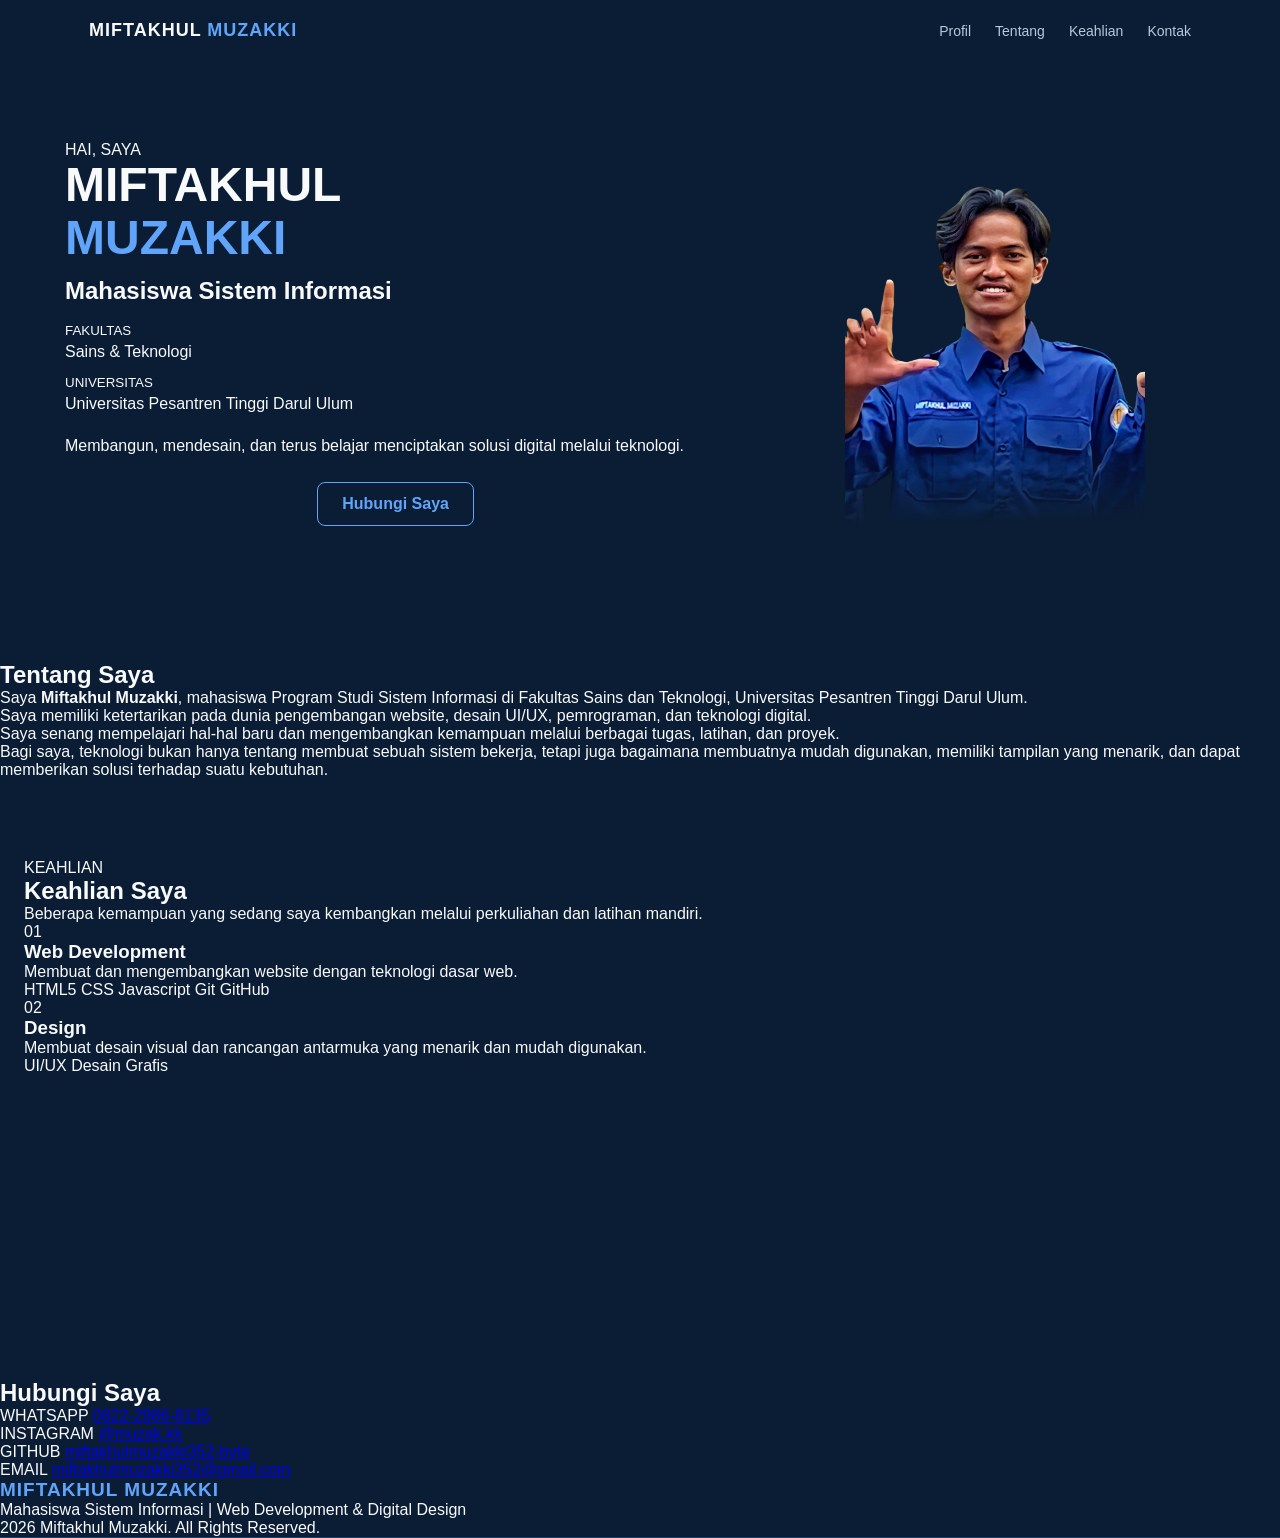
<file: index.html>
<!DOCTYPE html>
<html lang="id">

<head>
    <meta charset="UTF-8">
    <title>Miftakhul Muzakki</title>
    <link rel="stylesheet" href="style.css">
</head>

<body>

    <header class="header">
        <nav class="navbar">

            <a href="#Profil" class="logo">
                MIFTAKHUL <span>MUZAKKI</span>
            </a>
        
            <div class="nav-links">
                <a href="#profil">Profil</a>
                <a href="#tentang">Tentang</a>
                <a href="#keahlian">Keahlian</a>
                <a href="#kontak">Kontak</a>
            </div>
        </nav>

    <main>

        <section id="profil" class="profil section">

            <div class="profil-container">

                <div class="profil-content">

                    <p class="teks-pembuka">
                        HAI, SAYA
                    </p>

                    <h1>
                        MIFTAKHUL<br>
                        <span>MUZAKKI</span>
                    </h1>

                    <h2>
                        Mahasiswa Sistem Informasi
                    </h2>

                    <div class="info">

                        <div>
                            <small>FAKULTAS</small>
                            <p>Sains & Teknologi</p>
                        </div>

                        <div>
                            <small>UNIVERSITAS</small>
                            <p>Universitas Pesantren Tinggi Darul Ulum</p>
                        </div>

                    </div>

                    <p class="deskripsi-profil">
                        Membangun, mendesain, dan terus belajar
                        menciptakan solusi digital melalui teknologi.
                    </p>

                    <div class="profil-buttons">

                        <a href="#kontak" class="btn btn-outline">
                            Hubungi Saya
                        </a>

                    </div>

                </div>
    

<!-- FOTO -->
                <div class="profil-gambar">
                    <div class="gambar-frame">

                        <div class="gambar-placeholder">
                            <img src="zakki1.png" alt="Foto Miftakhul Muzakki">
                        </div>

                        <div class="frame-line"></div>

                    </div>

                </div>
            </div>

        </section>
  </main>
        <section id="tentang" class="tentang section">
            <aside>
                <h2>Tentang Saya</h2>

                <p class="teks-besar">
                    Saya 
                    <strong>Miftakhul Muzakki</strong>,
                    mahasiswa Program Studi Sistem Informasi di
                    Fakultas Sains dan Teknologi,
                    Universitas Pesantren Tinggi Darul Ulum.
                </p>

                <p>
                    Saya memiliki ketertarikan pada dunia
                    pengembangan website, desain UI/UX,
                    pemrograman, dan teknologi digital.
                </p>

                <p>
                    Saya senang mempelajari hal-hal baru dan
                    mengembangkan kemampuan melalui berbagai
                    tugas, latihan, dan proyek.
                </p>

                <p>
                    Bagi saya, teknologi bukan hanya tentang
                    membuat sebuah sistem bekerja, tetapi juga
                    bagaimana membuatnya mudah digunakan,
                    memiliki tampilan yang menarik, dan dapat
                    memberikan solusi terhadap suatu kebutuhan.
                </p>

            </aside>

        </section>

<!--keahlian-->

        <section id="keahlian" class="profil section">

            <div class="section-header">

                <div>
                    <p class="section-label">KEAHLIAN</p>
                    <h2>Keahlian Saya</h2>
                </div>

            </div>

            <p class="deskripsi-keahlian">
                Beberapa kemampuan yang sedang saya kembangkan
                melalui perkuliahan dan latihan mandiri.
            </p>

            <div class="keahlian-grid">

<!-- WEB DEVELOPMENT -->
                <article class="keahlian-card">

                    <span class="nomor">01</span>
                    <h3>Web Development</h3>

                    <p>
                        Membuat dan mengembangkan website
                        dengan teknologi dasar web.
                    </p>

                    <div class="list-keahlian">
                        <span>HTML5</span>
                        <span>CSS</span>
                        <span>Javascript</span>
                        <span>Git</span>
                        <span>GitHub</span>
                    </div>

                </article>


<!-- DESIGN -->
                <article class="keahlian-card">

                    <span class="nomor">02</span>
                    <h3>Design</h3>

                    <p>
                        Membuat desain visual dan rancangan
                        antarmuka yang menarik dan mudah digunakan.
                    </p>

                    <div class="list-keahlian">
                        <span>UI/UX</span>
                        <span>Desain Grafis</span>
                    </div>

                </article>
        </section>

<!-- KONTAK -->
            <section id="kontak" class="kontak section">
                <h2>Hubungi Saya</h2>
                
                <div class="contact-item">
                    <span>WHATSAPP</span>
                    <a href="https://wa.me/6282229868135" target="_blank">
                        0822-2986-8135
                    </a>
                </div>

                <div class="contact-item">
                    <span>INSTAGRAM</span>

                    <a href="https://www.instagram.com/muzak.kk" target="_blank">
                        @muzak.kk
                    </a>
                </div>
                
                <div class="contact-item">
                    <span>GITHUB</span>
                        <a href="https://github.com/miftakhulmuzakki352-byte/Tugas-T2-Halaman-Profil-Semantik">
                        miftakhulmuzakki352-byte
                        </a>
                </div>

                <div class="contact-item">
                    <span>EMAIL</span>
                        <a href="mailto:miftakhulmuzakki352@gmail.com">
                        miftakhulmuzakki352@gmail.com
                        </a>
                </div>

            </section>

    </main>





    <footer id="profil" class="footer">

        <div class="footer-logo">
            MIFTAKHUL <span>MUZAKKI</span>
        </div>

        <p>
            Mahasiswa Sistem Informasi | Web Development & Digital Design
        </p>

        <p class="copyright">
            2026 Miftakhul Muzakki. All Rights Reserved.
        </p>

    </footer>


</body>

</html>
</file>
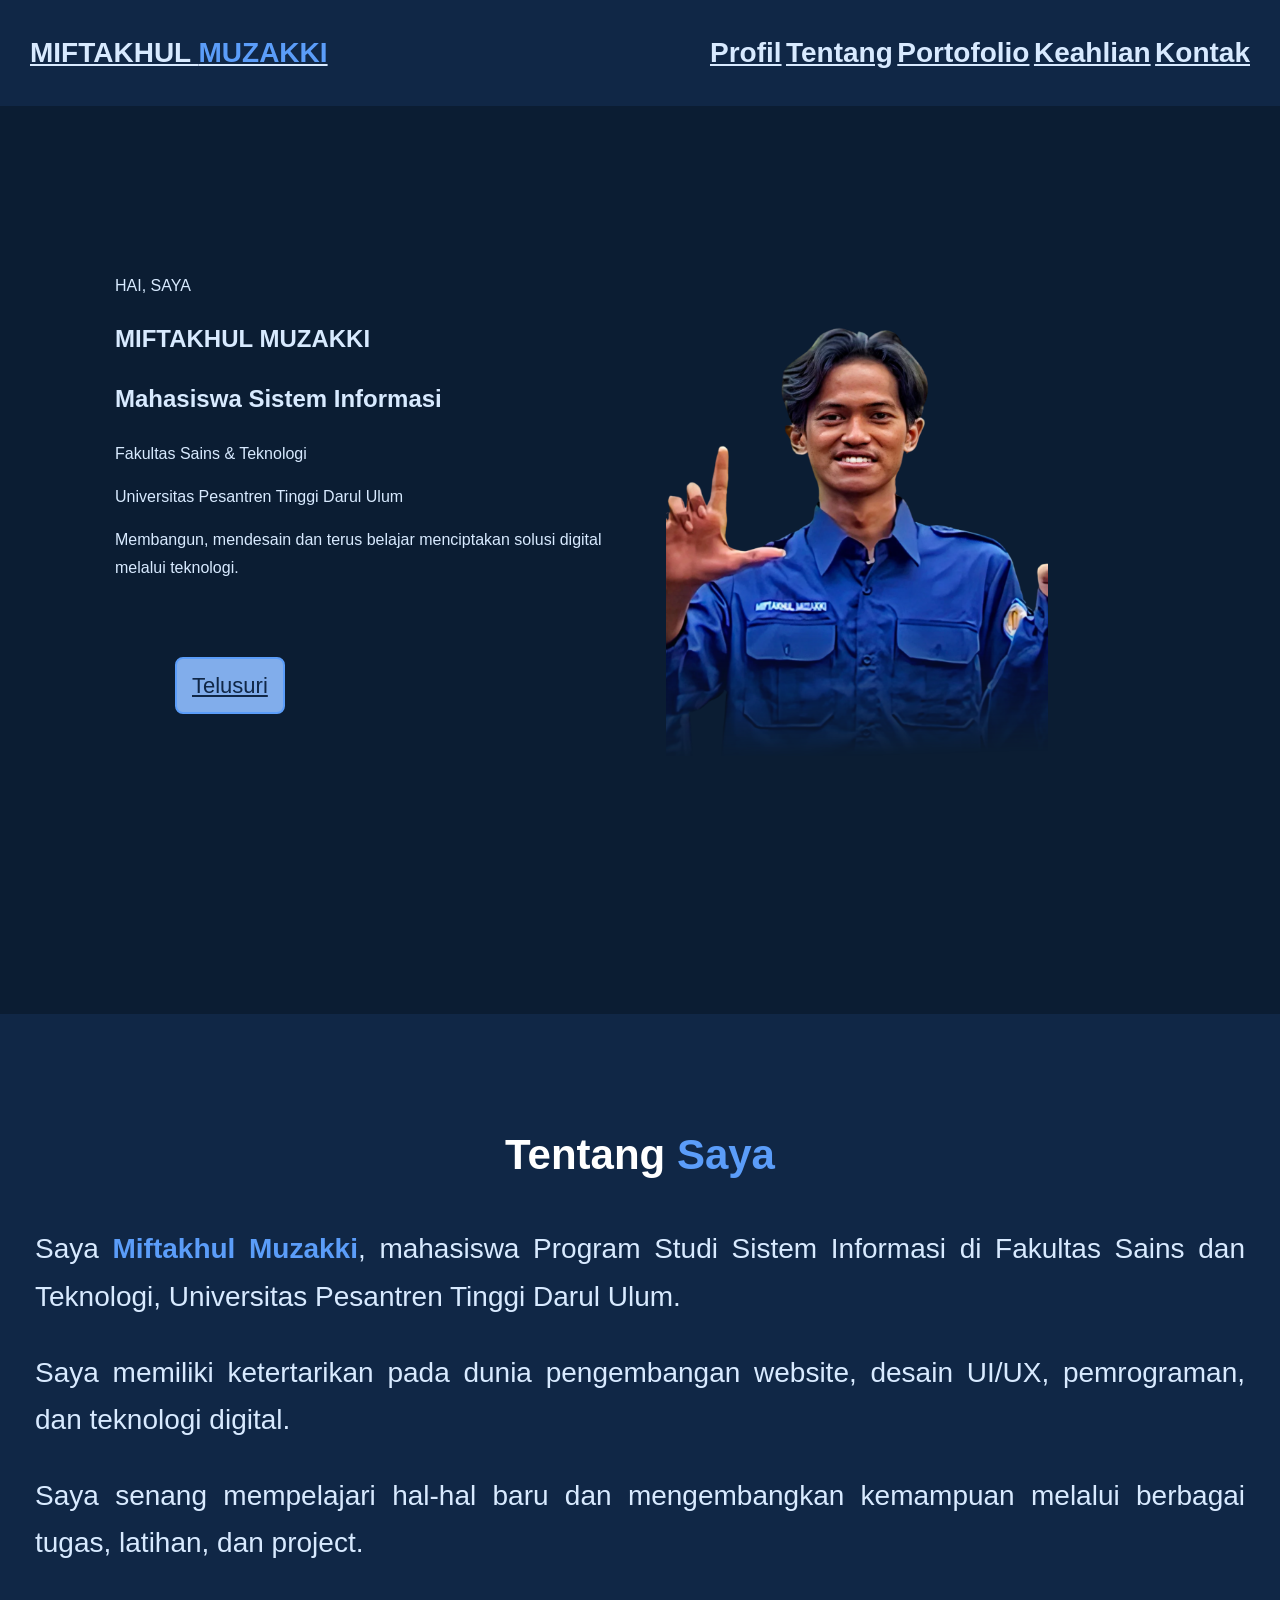
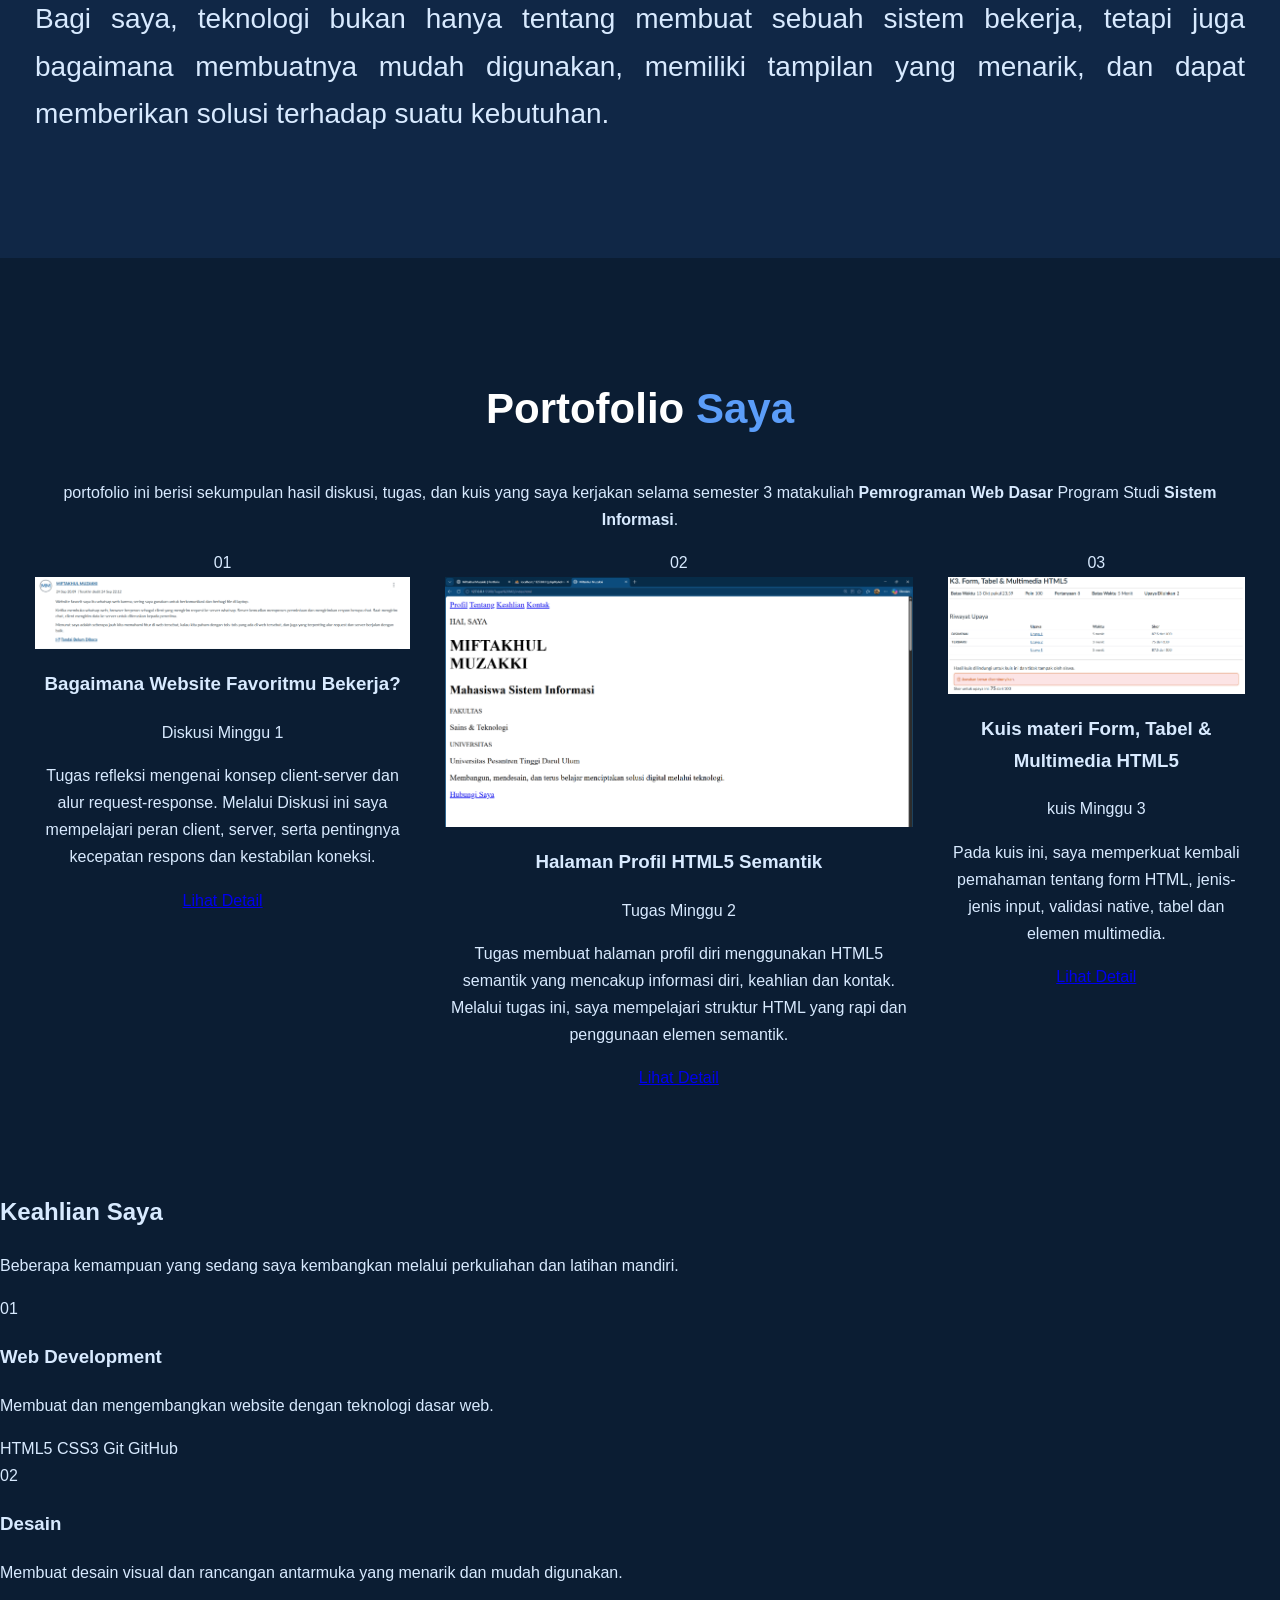
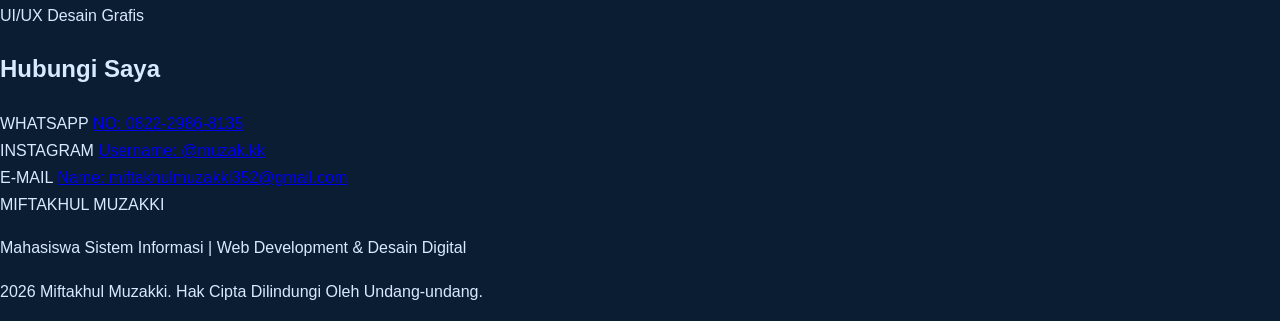
<file: Tugas/Tugas M4/index.html>
<!DOCTYPE html>
<html lang="id">

<head>
    <meta charset="UTF-8">
    <meta name="viewport" content="width=device-width, initial-scale=1.0">
    <title>Miftakhul/tgs.m4</title>
    <link rel="stylesheet" href="style.css">
</head>

<body>
     <!--headere navigasi-->
    <header class="header">
        <nav class="navbar">

            <a href="#profil" class="logo">
                MIFTAKHUL 
                <span>MUZAKKI</span>
            </a>

            <div class="nav-menu">
                <a href="#profil">Profil</a>
                <a href="#tentang">Tentang</a>
                <a href="#portofolio">Portofolio</a>
                <a href="#keahlian">Keahlian</a>
                <a href="#kontak">Kontak</a>
            </div>

        </nav>
    </header>


    <main>

        <section id="profil" class="profil-section">
            <div class="profil-container">
                <div class="profil-konten">
                    <div class="profil-conten">
                        <p class="teks-pembuka">
                            HAI, SAYA
                        </p>
                        <h1>MIFTAKHUL 
                            <span>MUZAKKI</span>
                        </h1>
                        <h2>Mahasiswa Sistem Informasi</h2>
                    </div>

                    <div class="instansi">
                        
                        <p>Fakultas <span>Sains & Teknologi</span></p>
                        
                        <p>Universitas <span>Pesantren Tinggi Darul Ulum</span></p>
                    </div>

                    <div class="motto">
                        <p>Membangun, mendesain dan terus belajar menciptakan solusi digital 
                            melalui teknologi.</p>
                    </div>
                        <div class="telusuri">
                            <a href="#tentang" class="outline">
                                Telusuri
                            </a>
                        </div>          
                </div>

                <div class="gambar-profil">
                    <div class="gambar-frame">
                        <div class=gambar-placeholder>
                            <img src="zakki1.png" alt="Miftakhul Muzakki">
                        </div>

                        <div class="frame-line">

                        </div>
                    </div>
                </div>
            </div>
        </section>

            <!--tentang saya-->
         <section id="tentang" class="tentangsaya">
            <div class="tentang-container">

                <h2>Tentang <span>Saya</span></h2>

                <p>
                    Saya <strong>Miftakhul Muzakki</strong>,
                    mahasiswa Program Studi Sistem Informasi di
                    Fakultas Sains dan Teknologi,
                    Universitas Pesantren Tinggi Darul Ulum.
                </p>

                <p>
                    Saya memiliki ketertarikan pada dunia
                    pengembangan website, desain UI/UX,
                    pemrograman, dan teknologi digital.
                </p>

                <p>
                    Saya senang mempelajari hal-hal baru dan
                    mengembangkan kemampuan melalui berbagai
                    tugas, latihan, dan project.
                </p>

                <p>
                    Bagi saya, teknologi bukan hanya tentang
                    membuat sebuah sistem bekerja, tetapi juga
                    bagaimana membuatnya mudah digunakan,
                    memiliki tampilan yang menarik, dan dapat
                    memberikan solusi terhadap suatu kebutuhan.
                </p>

            </div>
        </section>

        <section id="portofolio" class="section-porto">
            <div class="porto-saya">
                <h2>Portofolio <span>Saya</span></h2>

                <p class="deskripsi-porto">portofolio ini berisi sekumpulan hasil diskusi, tugas, dan kuis yang saya kerjakan selama semester 3 matakuliah <strong>Pemrograman Web Dasar</strong> Program Studi <strong>Sistem Informasi</strong>.</p>

                <div class="sub-porto">

                    <!--kumpulan hasil tugas-->

                    <article class="kartu-m1">
                        <span class="nomor">01</span>
                            <div class="tugas-m1">
                                <img src="diskusi1.png" alt="ss tugas m1">
                            </div>
                             <div class="isi-porto">
                                <h3>Bagaimana Website Favoritmu Bekerja?</h3>
                                <p class="jenis-porto">Diskusi Minggu 1</p>
                                <p> Tugas refleksi mengenai konsep client-server dan alur request-response. Melalui Diskusi ini saya mempelajari peran client, server, serta pentingnya kecepatan respons dan kestabilan koneksi.</p>
                             </div>
                             <a href="https://drive.google.com/file/d/1VOYVoxnpu1u6_k-Gp9_0ljHqtGeypPKQ/view?usp=drive_link">
                                Lihat Detail
                             </a>
                    </article>

                    <article class="kartu-m2">
                        <span class="nomor">02</span>
                            <div class="tugas-m2">
                                <img src="tugas.m2.png" alt="ss tugas m2">
                            </div>

                             <div class="isi-porto">
                                <h3>Halaman Profil HTML5 Semantik</h3>
                                <p class="jenis-porto">Tugas Minggu 2</p>
                                <p> Tugas membuat halaman profil diri menggunakan HTML5 semantik yang mencakup informasi diri, keahlian dan kontak. Melalui tugas ini, saya mempelajari struktur HTML yang rapi dan penggunaan elemen semantik.</p>
                             </div>
                             <a href="linkdrive">
                                Lihat Detail
                             </a>
                    </article>

                    <article class="kartu-m3">
                        <span class="nomor">03</span>
                            <div class="tugas-m3">
                                <img src="kuis.m3.png" alt="ss tugas m3">
                            </div>

                             <div class="isi-porto">
                                <h3>Kuis materi Form, Tabel & Multimedia HTML5</h3>
                                <p class="jenis-porto">kuis Minggu 3</p>
                                <p> Pada kuis ini, saya memperkuat kembali pemahaman tentang form HTML, jenis-jenis input, validasi native, tabel dan elemen multimedia.</p>
                             </div>
                             <a href="https://drive.google.com/file/d/1BE9JkGzc7xCx9P39J5ARZ-To2WWVSROA/view?usp=drive_link">
                                Lihat Detail
                             </a>
                    </article>
                </div>
            </div>
        </section>

        <!-- Keahlian -->
        <section id="keahlian" class="section-keahlian">
            <h2>Keahlian <span>Saya</span></h2>
            <p class="deskripsi-keahlian">
                Beberapa kemampuan yang sedang saya kembangkan melalui perkuliahan dan latihan mandiri.</p>
            <div class="sub-keahliah">

                <article class="kartu-webdev">
                    <span class="nomor">01</span>
                    <h3>Web Development</h3>
                    <p>Membuat dan mengembangkan website dengan teknologi dasar web.</p>
                    <div class="tols-webdev">
                        <span>HTML5</span>
                        <span>CSS3</span>
                        <span>Git</span>
                        <span>GitHub</span>
                    </div>
                </article>

                <article class="kartu-desain">
                    <span class="nomor">02</span>
                    <h3>Desain</h3>
                    <p>Membuat desain visual dan rancangan antarmuka yang menarik dan mudah digunakan.</p>
                    <div class="tols-desain">
                        <span>UI/UX</span>
                        <span>Desain Grafis</span>
                    </div>
                </article>

            </div>
        </section>

        <!--kontainer-->
        <section id="kontak" class="section-kontak">
            <h2>Hubungi <span>Saya</span></h2>

            <!--mengunakan container untuk mengelompokkan-->
            <div class="kontak-container">
                <div class="kontak-item">
                    <span>WHATSAPP</span>
                    <a href="https://wa.me/6282229868135" target="_blank">NO: 0822-2986-8135</a>
                </div>

                <div class="kontak-item">
                    <span>INSTAGRAM</span>
                    <a href="https://www.instagram.com/muzak.kk" target="_blank">Username: @muzak.kk</a>
                </div>

                <div class="kontak-item">
                    <span>E-MAIL</span>
                    <a href="mailto:miftakhulmuzakki352@gmail.com" target="_blank">Name: miftakhulmuzakki352@gmail.com</a>
                </div>
            </div>
        </section>
    </main>

    <!-- FOOTER -->
     <footer class="footer">
        <div class="footer-nama">
            MIFTAKHUL <span>MUZAKKI</span>
        </div>

        <p>Mahasiswa Sistem Informasi | Web Development & Desain Digital</p>

        <p class="hakcipta">
            2026 Miftakhul Muzakki. Hak Cipta Dilindungi Oleh Undang-undang.
        </p>
     </footer>

</body>
</html>
</file>
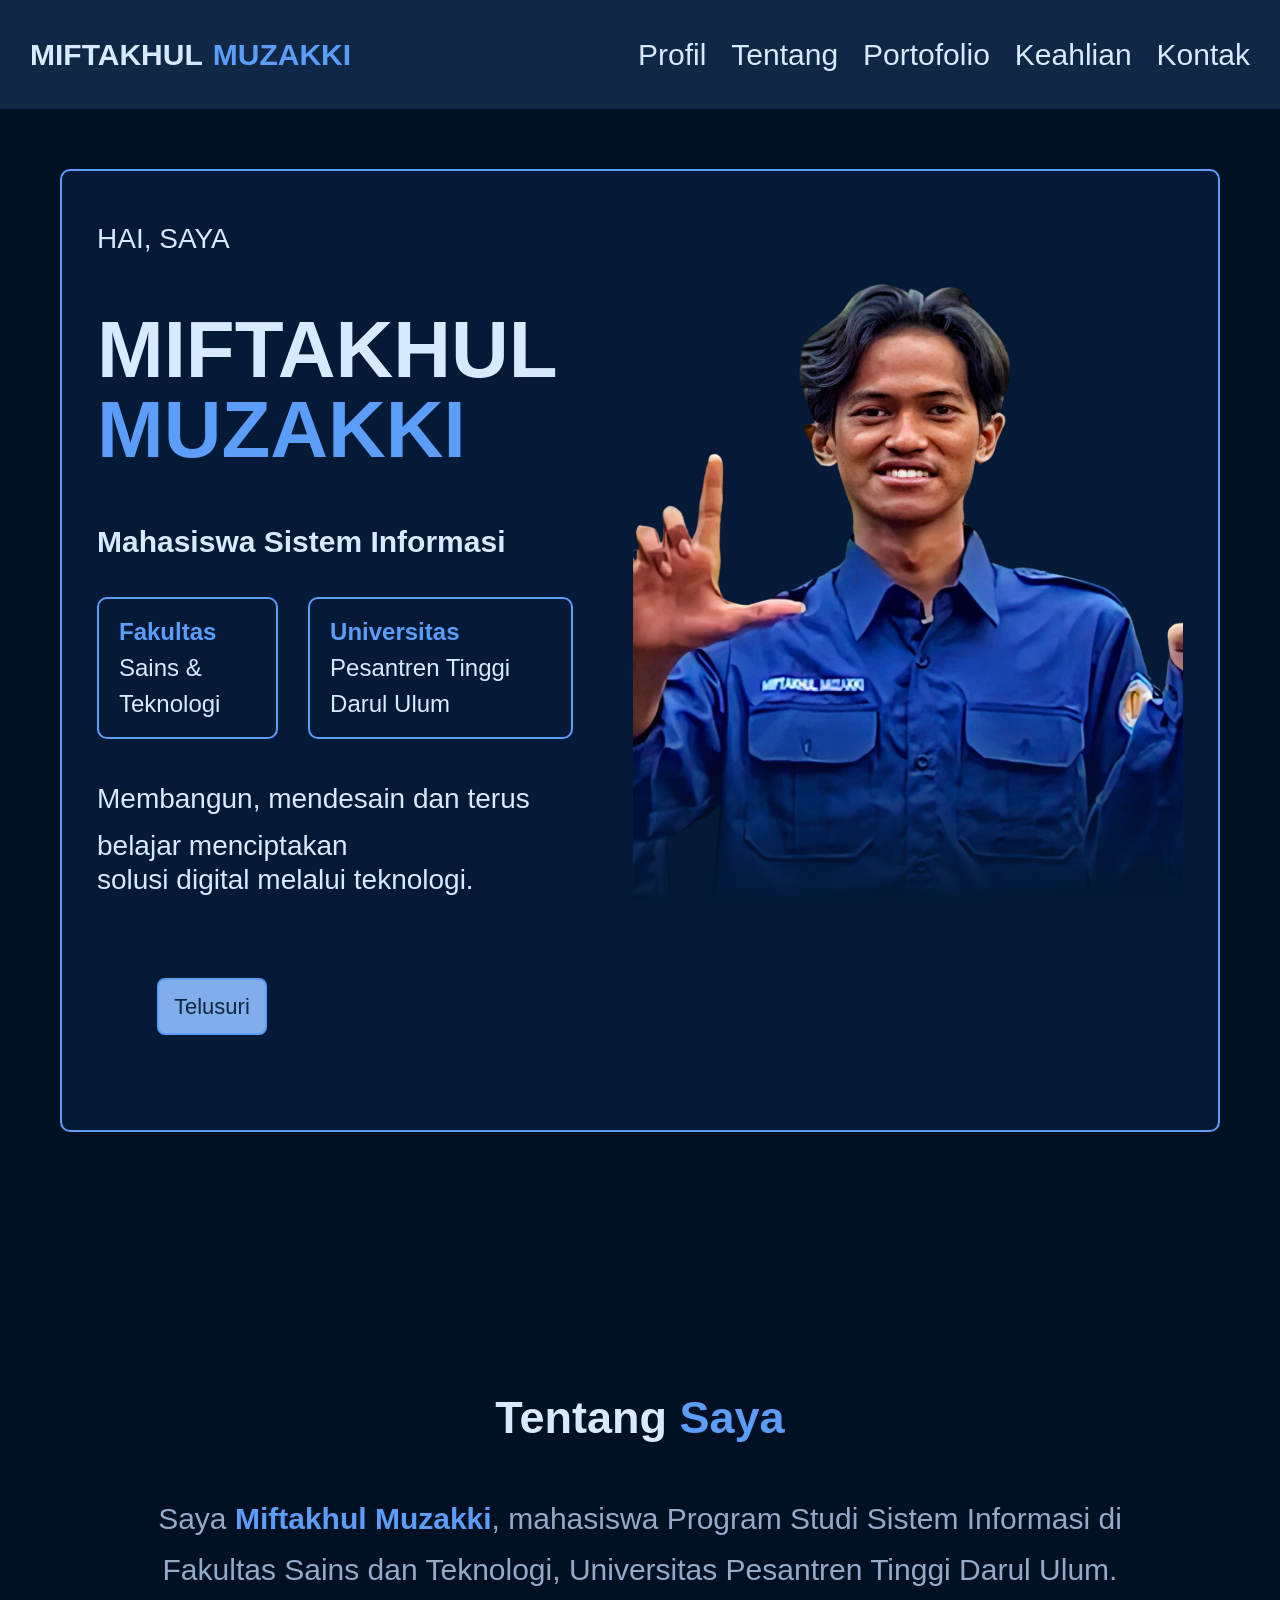
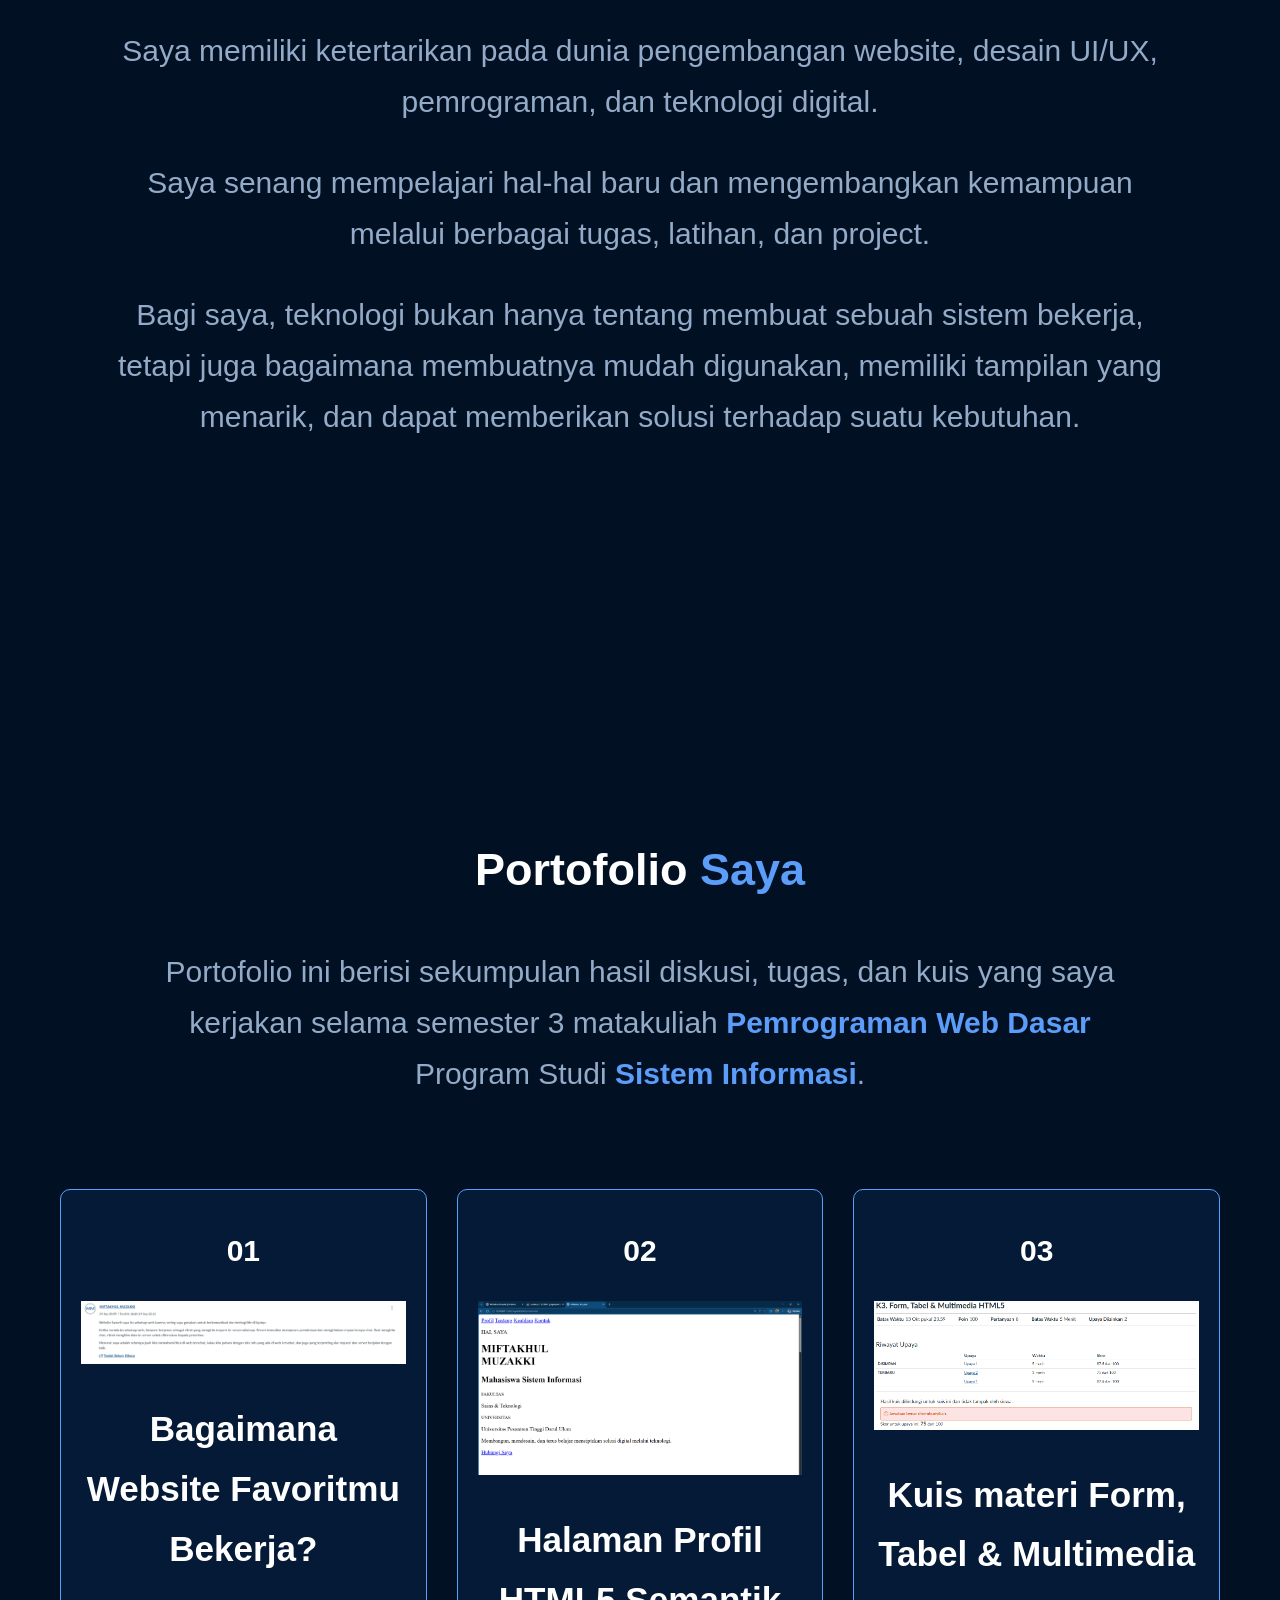
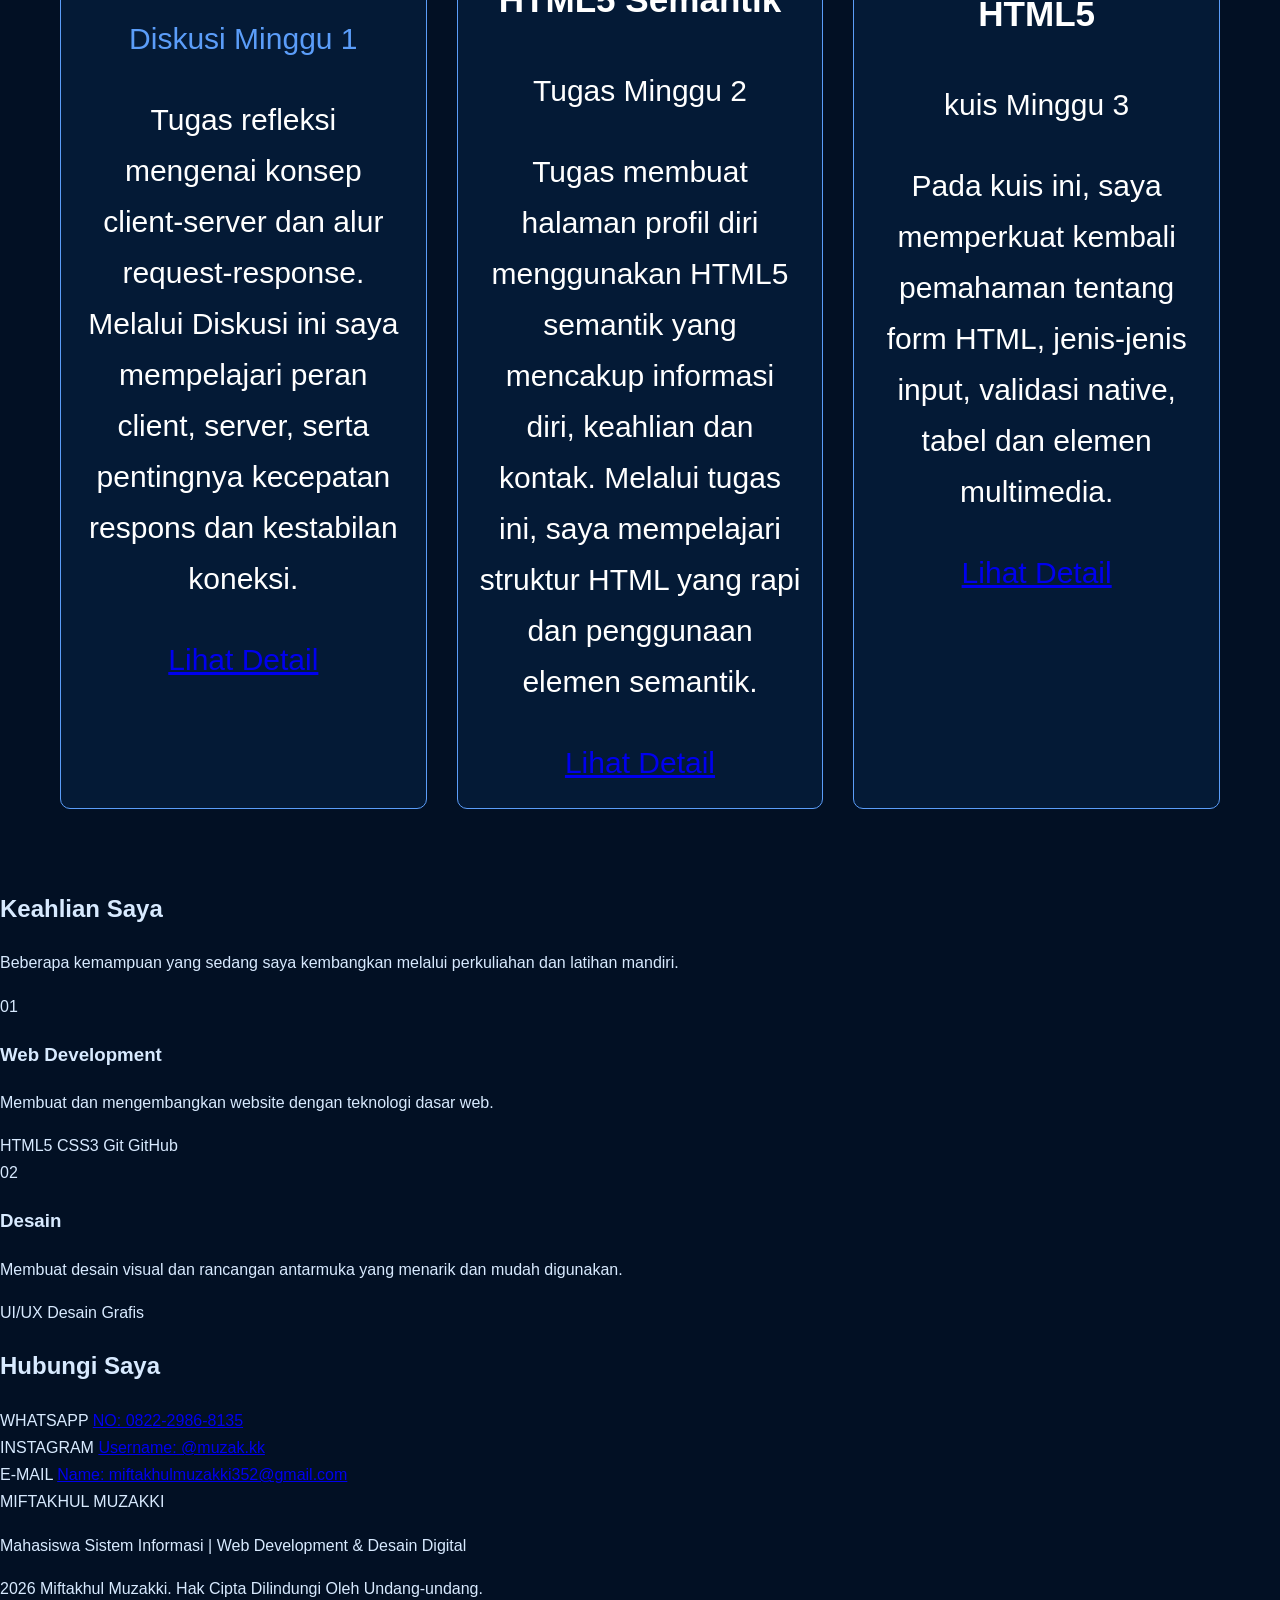
<file: Tugas/Tugas M5/index.html>
<!DOCTYPE html>
<html lang="id">

<head>
    <meta charset="UTF-8">
    <meta name="viewport" content="width=device-width, initial-scale=1.0">
    <title>Miftakhul/tgs.m4</title>
    <link rel="stylesheet" href="style.css">
</head>

<body>
     <!--headere navigasi-->
    <header class="header">
        <nav class="navbar">

            <a href="#profil" class="logo">
                MIFTAKHUL 
                <span>MUZAKKI</span>
            </a>

            <div class="nav-menu">
                <a href="#profil">Profil</a>
                <a href="#tentang">Tentang</a>
                <a href="#portofolio">Portofolio</a>
                <a href="#keahlian">Keahlian</a>
                <a href="#kontak">Kontak</a>
            </div>

        </nav>
    </header>


    <main>

        <section id="profil" class="profil-section">
            <div class="profil-container">
                <div class="profil-konten">
                    <div class="profil-content">
                        <p>
                            HAI, SAYA
                        </p>
                        <h1>MIFTAKHUL 
                            <span>MUZAKKI</span>
                        </h1>
                        <h2>Mahasiswa Sistem Informasi</h2>
                    </div>

                    <div class="instansi">
                        
                        <p>Fakultas <span>Sains & Teknologi</span></p>
                        
                        <p>Universitas <span>Pesantren Tinggi Darul Ulum</span></p>
                    </div>

                    <div class="motto">
                        <p>Membangun, mendesain dan terus belajar menciptakan <span>solusi digital 
                            melalui teknologi.</span></p>
                    </div>
                        <div class="telusuri">
                            <a href="#tentang" class="outline">
                                Telusuri
                            </a>
                        </div>          
                </div>

                <div class="gambar-profil">
                    <div class="gambar-frame">
                        <div class=gambar-placeholder>
                            <img src="zakki1.png" alt="Miftakhul Muzakki">
                        </div>

                        <div class="frame-line">

                        </div>
                    </div>
                </div>
            </div>
        </section>

            <!--tentang saya-->
         <section id="tentang" class="tentangsaya">
            <div class="tentang-container">

                <h2>Tentang <span>Saya</span></h2>

                <p>
                    Saya <strong><span>Miftakhul Muzakki</span></strong>,
                    mahasiswa Program Studi Sistem Informasi di
                    Fakultas Sains dan Teknologi,
                    Universitas Pesantren Tinggi Darul Ulum.
                </p>

                <p>
                    Saya memiliki ketertarikan pada dunia
                    pengembangan website, desain UI/UX,
                    pemrograman, dan teknologi digital.
                </p>

                <p>
                    Saya senang mempelajari hal-hal baru dan
                    mengembangkan kemampuan melalui berbagai
                    tugas, latihan, dan project.
                </p>

                <p>
                    Bagi saya, teknologi bukan hanya tentang
                    membuat sebuah sistem bekerja, tetapi juga
                    bagaimana membuatnya mudah digunakan,
                    memiliki tampilan yang menarik, dan dapat
                    memberikan solusi terhadap suatu kebutuhan.
                </p>

            </div>
        </section>

        <section id="portofolio" class="section-porto">
            <div class="porto-saya">
                <h2>Portofolio <span>Saya</span></h2>

                <p class="deskripsi-porto">
                    Portofolio ini berisi sekumpulan 
                    hasil diskusi, tugas, dan kuis yang saya kerjakan 
                    selama semester 3 matakuliah <span><strong>Pemrograman Web Dasar</strong></span> Program Studi <span><strong>Sistem Informasi</strong></span>.
                </p>

                <div class="sub-porto">

                    <!--kumpulan hasil tugas-->

                    <article class="kartu-m1">
                        <span class="nomor">01</span>
                            <div class="tugas-m1">
                                <img src="diskusi1.png" alt="ss tugas m1">
                            </div>
                             <div class="isi-porto">
                                <h3>Bagaimana Website Favoritmu Bekerja?</h3>
                                <p class="jenis-porto">Diskusi Minggu 1</p>
                                <p> Tugas refleksi mengenai konsep client-server dan alur request-response. Melalui Diskusi ini saya mempelajari peran client, server, serta pentingnya kecepatan respons dan kestabilan koneksi.</p>
                             </div>
                             <a href="https://drive.google.com/file/d/1VOYVoxnpu1u6_k-Gp9_0ljHqtGeypPKQ/view?usp=drive_link">
                                Lihat Detail
                             </a>
                    </article>

                    <article class="kartu-m2">
                        <span class="nomor">02</span>
                            <div class="tugas-m2">
                                <img src="tugas.m2.png" alt="ss tugas m2">
                            </div>

                             <div class="isi-porto">
                                <h3>Halaman Profil HTML5 Semantik</h3>
                                <p class="jenis-porto">Tugas Minggu 2</p>
                                <p> Tugas membuat halaman profil diri menggunakan HTML5 semantik yang mencakup informasi diri, keahlian dan kontak. Melalui tugas ini, saya mempelajari struktur HTML yang rapi dan penggunaan elemen semantik.</p>
                             </div>
                             <a href="linkdrive">
                                Lihat Detail
                             </a>
                    </article>

                    <article class="kartu-m3">
                        <span class="nomor">03</span>
                            <div class="tugas-m3">
                                <img src="kuis.m3.png" alt="ss tugas m3">
                            </div>

                             <div class="isi-porto">
                                <h3>Kuis materi Form, Tabel & Multimedia HTML5</h3>
                                <p class="jenis-porto">kuis Minggu 3</p>
                                <p> Pada kuis ini, saya memperkuat kembali pemahaman tentang form HTML, jenis-jenis input, validasi native, tabel dan elemen multimedia.</p>
                             </div>
                             <a href="https://drive.google.com/file/d/1BE9JkGzc7xCx9P39J5ARZ-To2WWVSROA/view?usp=drive_link">
                                Lihat Detail
                             </a>
                    </article>
                </div>
            </div>
        </section>

        <!-- Keahlian -->
        <section id="keahlian" class="section-keahlian">
            <h2>Keahlian <span>Saya</span></h2>
            <p class="deskripsi-keahlian">
                Beberapa kemampuan yang sedang saya kembangkan melalui perkuliahan dan latihan mandiri.</p>
            <div class="sub-keahliah">

                <article class="kartu-webdev">
                    <span class="nomor">01</span>
                    <h3>Web Development</h3>
                    <p>Membuat dan mengembangkan website dengan teknologi dasar web.</p>
                    <div class="tols-webdev">
                        <span>HTML5</span>
                        <span>CSS3</span>
                        <span>Git</span>
                        <span>GitHub</span>
                    </div>
                </article>

                <article class="kartu-desain">
                    <span class="nomor">02</span>
                    <h3>Desain</h3>
                    <p>Membuat desain visual dan rancangan antarmuka yang menarik dan mudah digunakan.</p>
                    <div class="tols-desain">
                        <span>UI/UX</span>
                        <span>Desain Grafis</span>
                    </div>
                </article>

            </div>
        </section>

        <!--kontainer-->
        <section id="kontak" class="section-kontak">
            <h2>Hubungi <span>Saya</span></h2>

            <!--mengunakan container untuk mengelompokkan-->
            <div class="kontak-container">
                <div class="kontak-item">
                    <span>WHATSAPP</span>
                    <a href="https://wa.me/6282229868135" target="_blank">NO: 0822-2986-8135</a>
                </div>

                <div class="kontak-item">
                    <span>INSTAGRAM</span>
                    <a href="https://www.instagram.com/muzak.kk" target="_blank">Username: @muzak.kk</a>
                </div>

                <div class="kontak-item">
                    <span>E-MAIL</span>
                    <a href="mailto:miftakhulmuzakki352@gmail.com" target="_blank">Name: miftakhulmuzakki352@gmail.com</a>
                </div>
            </div>
        </section>
    </main>

    <!-- FOOTER -->
     <footer class="footer">
        <div class="footer-nama">
            MIFTAKHUL <span>MUZAKKI</span>
        </div>

        <p>Mahasiswa Sistem Informasi | Web Development & Desain Digital</p>

        <p class="hakcipta">
            2026 Miftakhul Muzakki. Hak Cipta Dilindungi Oleh Undang-undang.
        </p>
     </footer>

</body>
</html>
</file>
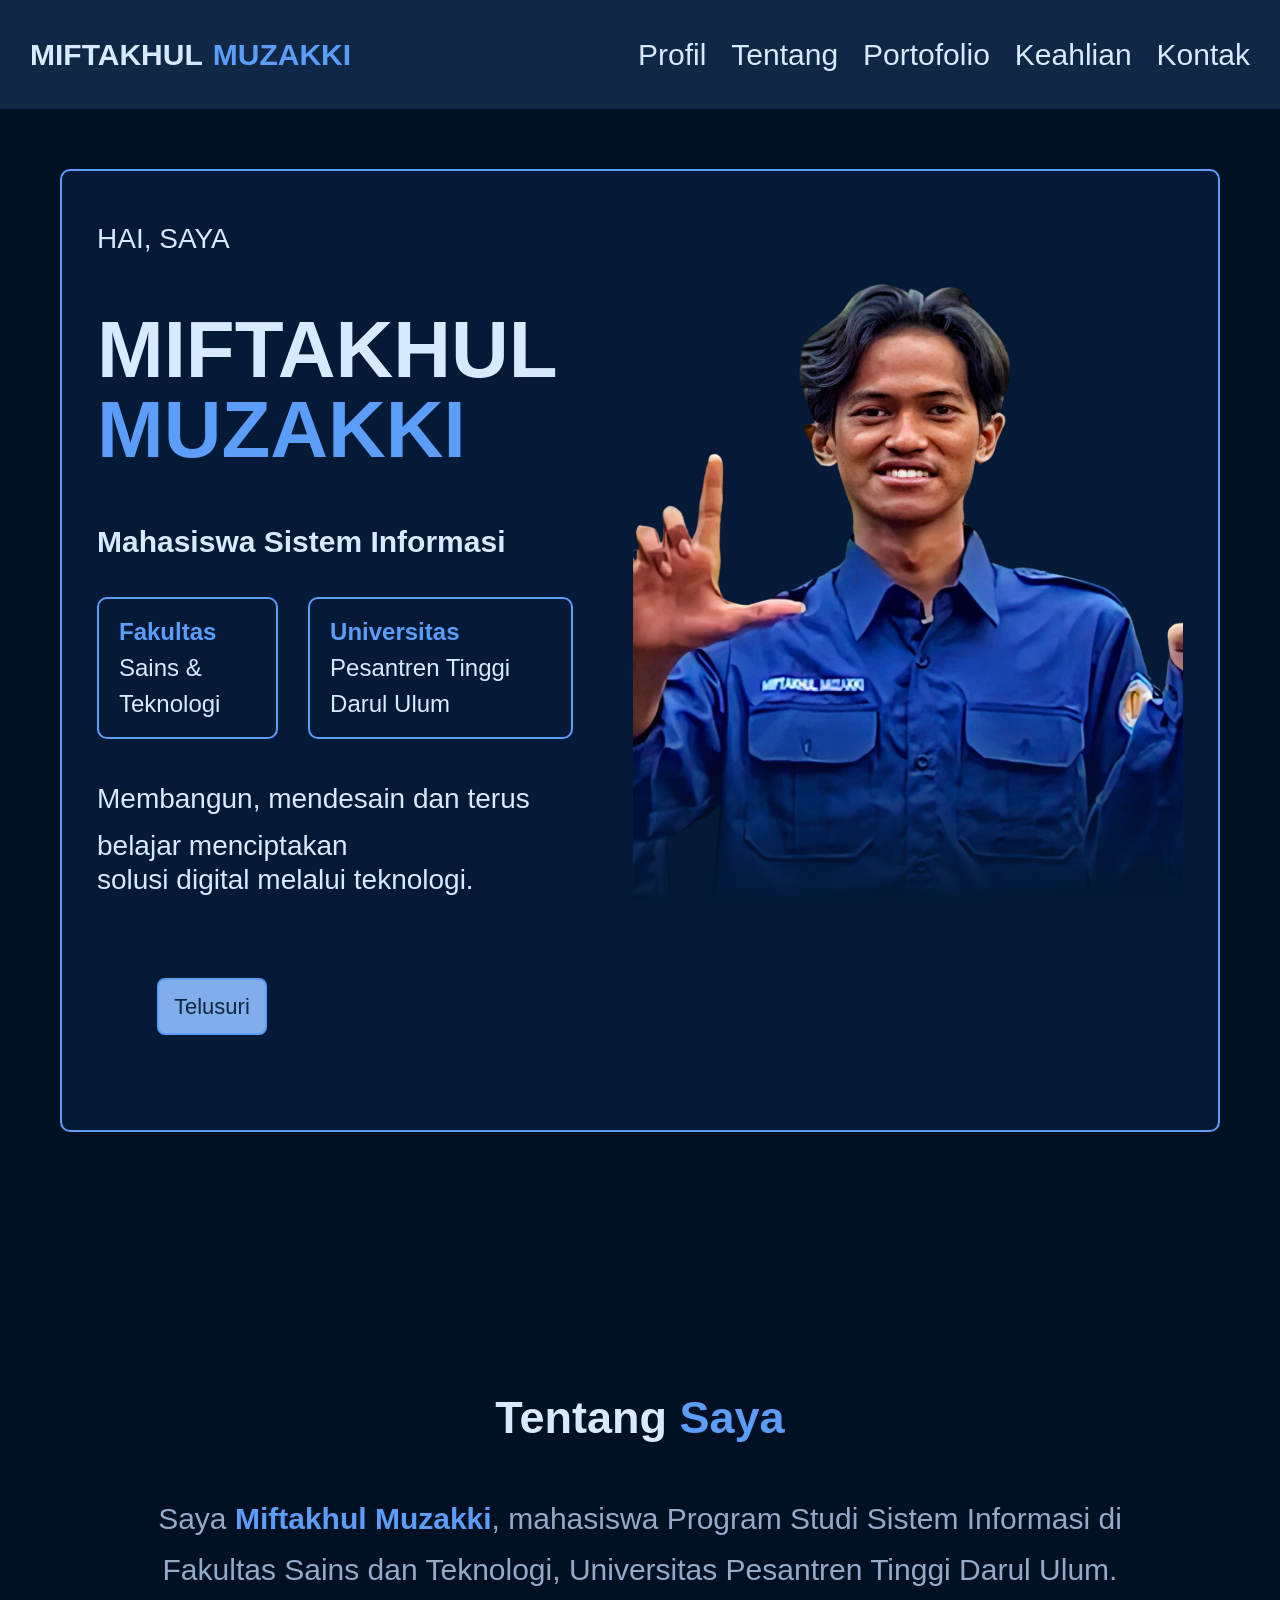
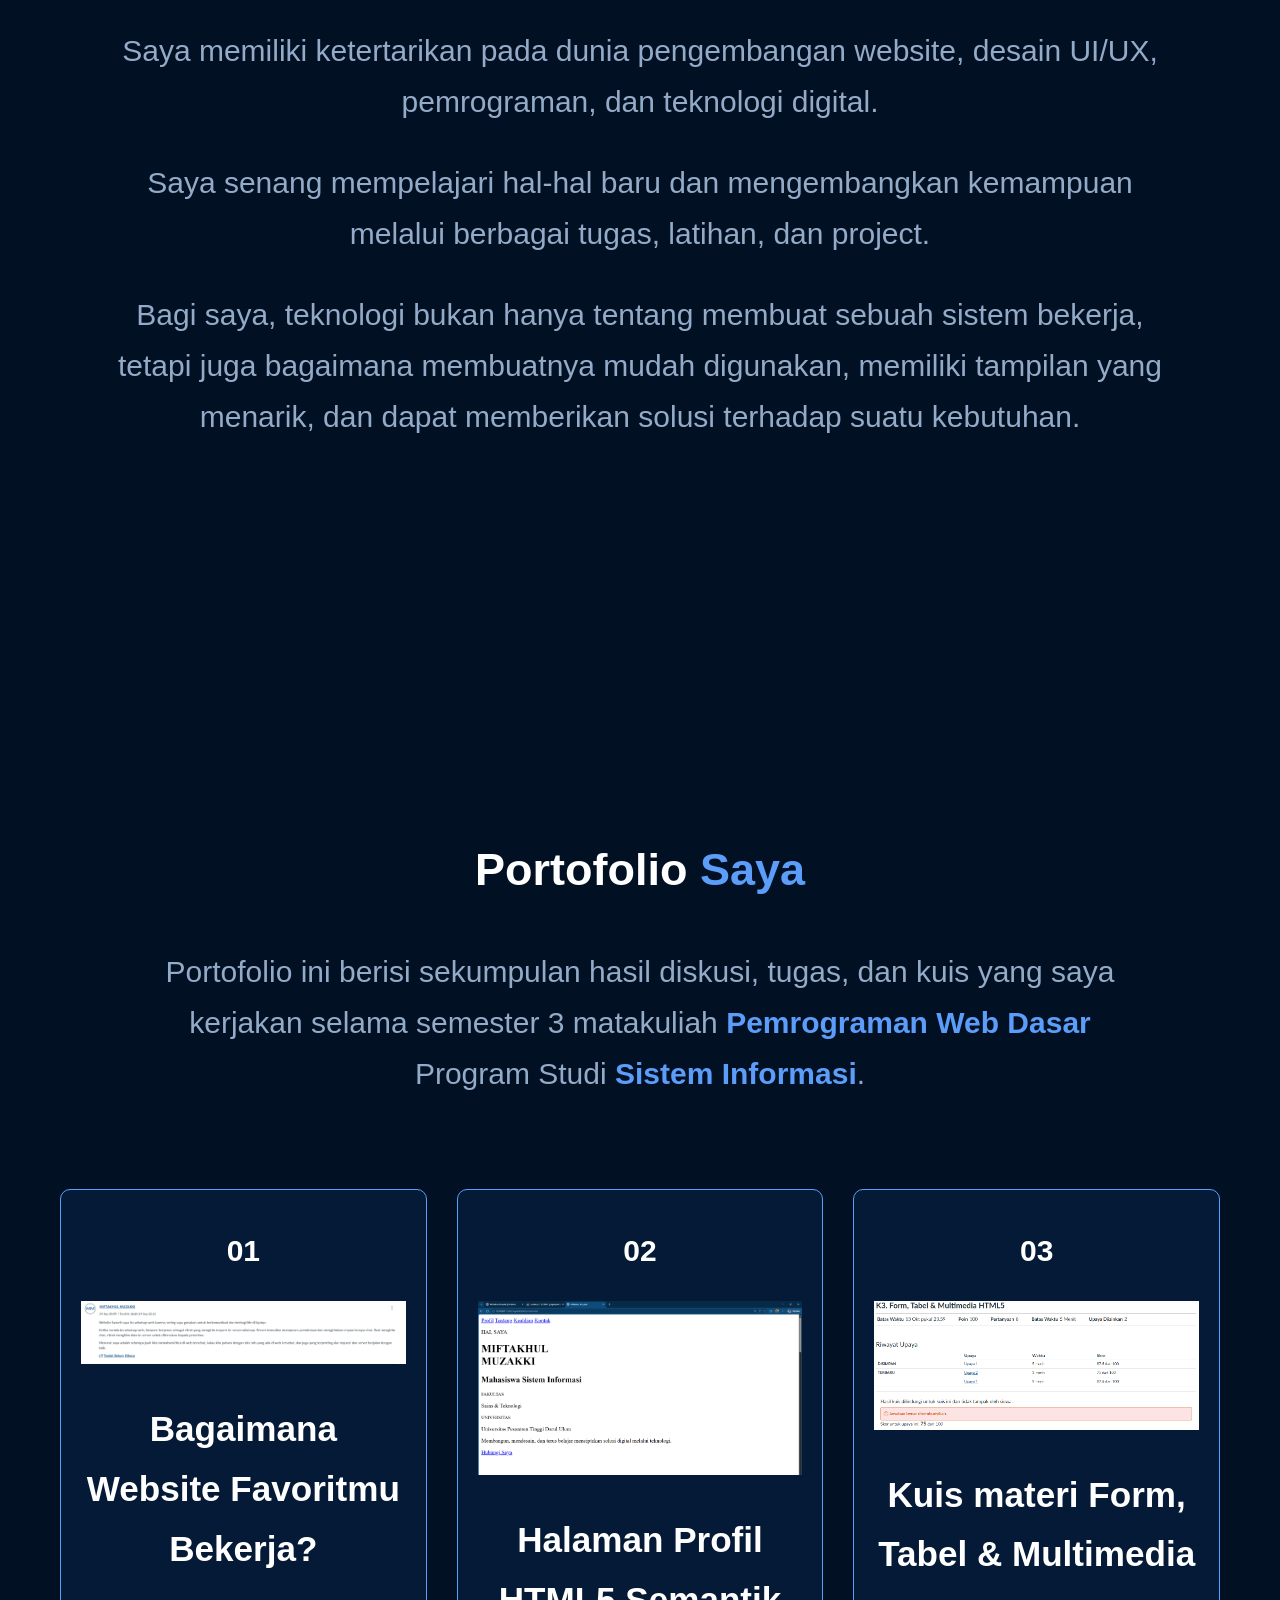
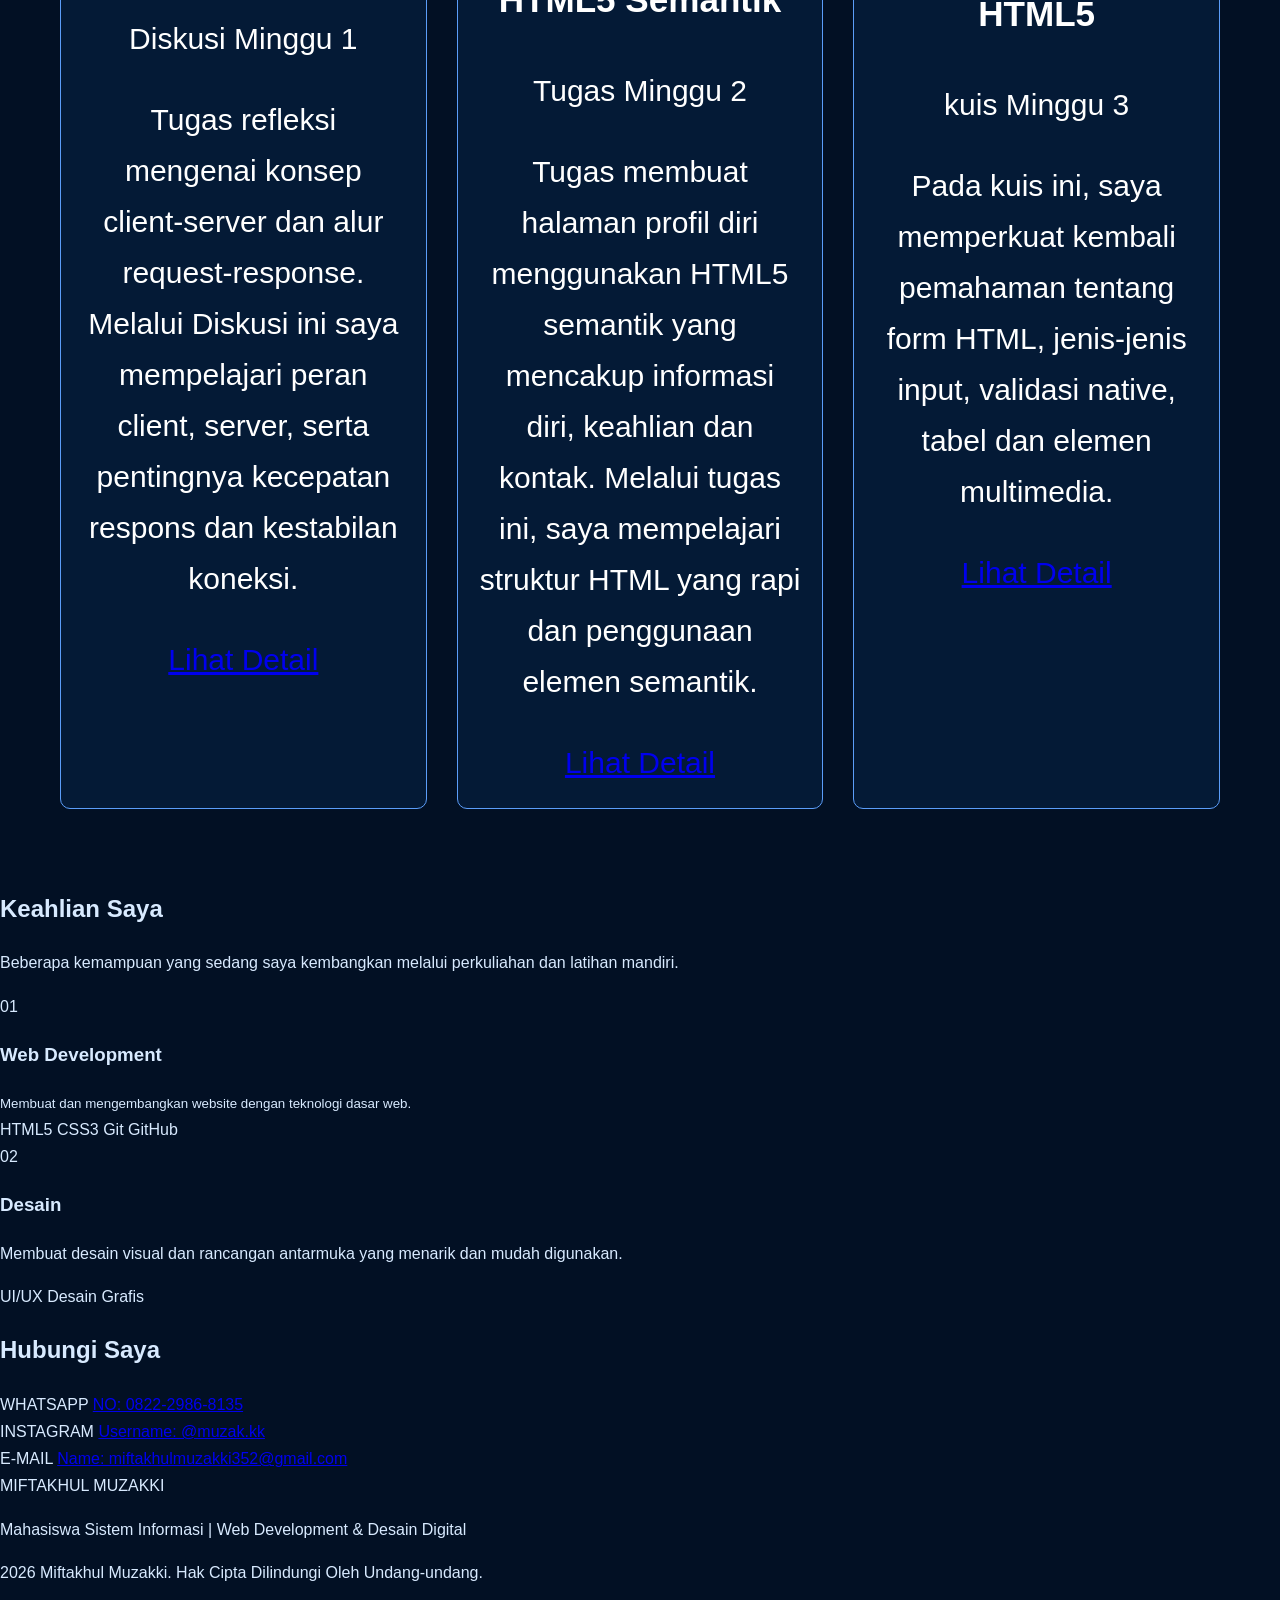
<file: Tugas/Tugas M6/index.html>
<!DOCTYPE html>
<html lang="id">

<head>
    <meta charset="UTF-8">
    <meta name="viewport" content="width=device-width, initial-scale=1.0">
    <title>Miftakhul/tgs.m4</title>
    <link rel="stylesheet" href="style.css">
</head>

<body>
     <!--headere navigasi-->
    <header class="header">
        <nav class="navbar">

            <a href="#profil" class="logo">
                MIFTAKHUL 
                <span>MUZAKKI</span>
            </a>

            <div class="nav-menu">
                <a href="#profil">Profil</a>
                <a href="#tentang">Tentang</a>
                <a href="#portofolio">Portofolio</a>
                <a href="#keahlian">Keahlian</a>
                <a href="#kontak">Kontak</a>
            </div>

        </nav>
    </header>


    <main>

        <section id="profil" class="profil-section">
            <div class="profil-container">
                <div class="profil-konten">
                    <div class="profil-content">
                        <p>
                            HAI, SAYA
                        </p>
                        <h1>MIFTAKHUL 
                            <span>MUZAKKI</span>
                        </h1>
                        <h2>Mahasiswa Sistem Informasi</h2>
                    </div>

                    <div class="instansi">
                        
                        <p>Fakultas <span>Sains & Teknologi</span></p>
                        
                        <p>Universitas <span>Pesantren Tinggi Darul Ulum</span></p>
                    </div>

                    <div class="motto">
                        <p>Membangun, mendesain dan terus belajar menciptakan <span>solusi digital 
                            melalui teknologi.</span></p>
                    </div>
                        <div class="telusuri">
                            <a href="#tentang" class="outline">
                                Telusuri
                            </a>
                        </div>          
                </div>

                <div class="gambar-profil">
                    <div class="gambar-frame">
                        <div class=gambar-placeholder>
                            <img src="zakki1.png" alt="Miftakhul Muzakki">
                        </div>

                        <div class="frame-line">

                        </div>
                    </div>
                </div>
            </div>
        </section>

            <!--tentang saya-->
         <section id="tentang" class="tentangsaya">
            <div class="tentang-container">

                <h2>Tentang <span>Saya</span></h2>

                <p>
                    Saya <strong><span>Miftakhul Muzakki</span></strong>,
                    mahasiswa Program Studi Sistem Informasi di
                    Fakultas Sains dan Teknologi,
                    Universitas Pesantren Tinggi Darul Ulum.
                </p>

                <p>
                    Saya memiliki ketertarikan pada dunia
                    pengembangan website, desain UI/UX,
                    pemrograman, dan teknologi digital.
                </p>

                <p>
                    Saya senang mempelajari hal-hal baru dan
                    mengembangkan kemampuan melalui berbagai
                    tugas, latihan, dan project.
                </p>

                <p>
                    Bagi saya, teknologi bukan hanya tentang
                    membuat sebuah sistem bekerja, tetapi juga
                    bagaimana membuatnya mudah digunakan,
                    memiliki tampilan yang menarik, dan dapat
                    memberikan solusi terhadap suatu kebutuhan.
                </p>

            </div>
        </section>

        <section id="portofolio" class="section-porto">
            <div class="porto-saya">
                <h2>Portofolio <span>Saya</span></h2>

                <p class="deskripsi-porto">
                    Portofolio ini berisi sekumpulan 
                    hasil diskusi, tugas, dan kuis yang saya kerjakan 
                    selama semester 3 matakuliah <span><strong>Pemrograman Web Dasar</strong></span> Program Studi <span><strong>Sistem Informasi</strong></span>.
                </p>

                <div class="sub-porto">

                    <!--kumpulan hasil tugas-->

                    <article class="kartu-m1">
                        <span class="nomor">01</span>
                            <div class="tugas-m1">
                                <img src="diskusi1.png" alt="ss tugas m1">
                            </div>
                             <div class="isi-porto">
                                <h3>Bagaimana Website Favoritmu Bekerja?</h3>
                                <p class="jenis-porto">Diskusi Minggu 1</p>
                                <p> Tugas refleksi mengenai konsep client-server dan alur request-response. Melalui Diskusi ini saya mempelajari peran client, server, serta pentingnya kecepatan respons dan kestabilan koneksi.</p>
                             </div>
                             <a href="https://drive.google.com/file/d/1VOYVoxnpu1u6_k-Gp9_0ljHqtGeypPKQ/view?usp=drive_link">
                                Lihat Detail
                             </a>
                    </article>

                    <article class="kartu-m2">
                        <span class="nomor">02</span>
                            <div class="tugas-m2">
                                <img src="tugas.m2.png" alt="ss tugas m2">
                            </div>

                             <div class="isi-porto">
                                <h3>Halaman Profil HTML5 Semantik</h3>
                                <p class="jenis-porto">Tugas Minggu 2</p>
                                <p> Tugas membuat halaman profil diri menggunakan HTML5 semantik yang mencakup informasi diri, keahlian dan kontak. Melalui tugas ini, saya mempelajari struktur HTML yang rapi dan penggunaan elemen semantik.</p>
                             </div>
                             <a href="linkdrive">
                                Lihat Detail
                             </a>
                    </article>

                    <article class="kartu-m3">
                        <span class="nomor">03</span>
                            <div class="tugas-m3">
                                <img src="kuis.m3.png" alt="ss tugas m3">
                            </div>

                             <div class="isi-porto">
                                <h3>Kuis materi Form, Tabel & Multimedia HTML5</h3>
                                <p class="jenis-porto">kuis Minggu 3</p>
                                <p> Pada kuis ini, saya memperkuat kembali pemahaman tentang form HTML, jenis-jenis input, validasi native, tabel dan elemen multimedia.</p>
                             </div>
                             <a href="https://drive.google.com/file/d/1BE9JkGzc7xCx9P39J5ARZ-To2WWVSROA/view?usp=drive_link">
                                Lihat Detail
                             </a>
                    </article>
                </div>
            </div>
        </section>

        <!-- Keahlian -->
        <section id="keahlian" class="section-keahlian">
            <h2>Keahlian <span>Saya</span></h2>
            <p class="deskripsi-keahlian">
                Beberapa kemampuan yang sedang saya kembangkan melalui perkuliahan dan latihan mandiri.</p>
            <div class="sub-keahliah">

                <article class="kartu-webdev">
                    <span class="nomor">01</span>
                    <h3>Web Development</h3>
                    <small>Membuat dan mengembangkan website dengan teknologi dasar web.</small>
                    <div class="tols-webdev">
                        <span>HTML5</span>
                        <span>CSS3</span>
                        <span>Git</span>
                        <span>GitHub</span>
                    </div>
                </article>

                <article class="kartu-desain">
                    <span class="nomor">02</span>
                    <h3>Desain</h3>
                    <p>Membuat desain visual dan rancangan antarmuka yang menarik dan mudah digunakan.</p>
                    <div class="tols-desain">
                        <span>UI/UX</span>
                        <span>Desain Grafis</span>
                    </div>
                </article>

            </div>
        </section>

        <!--kontainer-->
        <section id="kontak" class="section-kontak">
            <h2>Hubungi <span>Saya</span></h2>

            <!--mengunakan container untuk mengelompokkan-->
            <div class="kontak-container">
                <div class="kontak-item">
                    <span>WHATSAPP</span>
                    <a href="https://wa.me/6282229868135" target="_blank">NO: 0822-2986-8135</a>
                </div>

                <div class="kontak-item">
                    <span>INSTAGRAM</span>
                    <a href="https://www.instagram.com/muzak.kk" target="_blank">Username: @muzak.kk</a>
                </div>

                <div class="kontak-item">
                    <span>E-MAIL</span>
                    <a href="mailto:miftakhulmuzakki352@gmail.com" target="_blank">Name: miftakhulmuzakki352@gmail.com</a>
                </div>
            </div>
        </section>
    </main>

    <!-- FOOTER -->
     <footer class="footer">
        <div class="footer-nama">
            MIFTAKHUL <span>MUZAKKI</span>
        </div>

        <p>Mahasiswa Sistem Informasi | Web Development & Desain Digital</p>

        <p class="hakcipta">
            2026 Miftakhul Muzakki. Hak Cipta Dilindungi Oleh Undang-undang.
        </p>
     </footer>

</body>
</html>
</file>
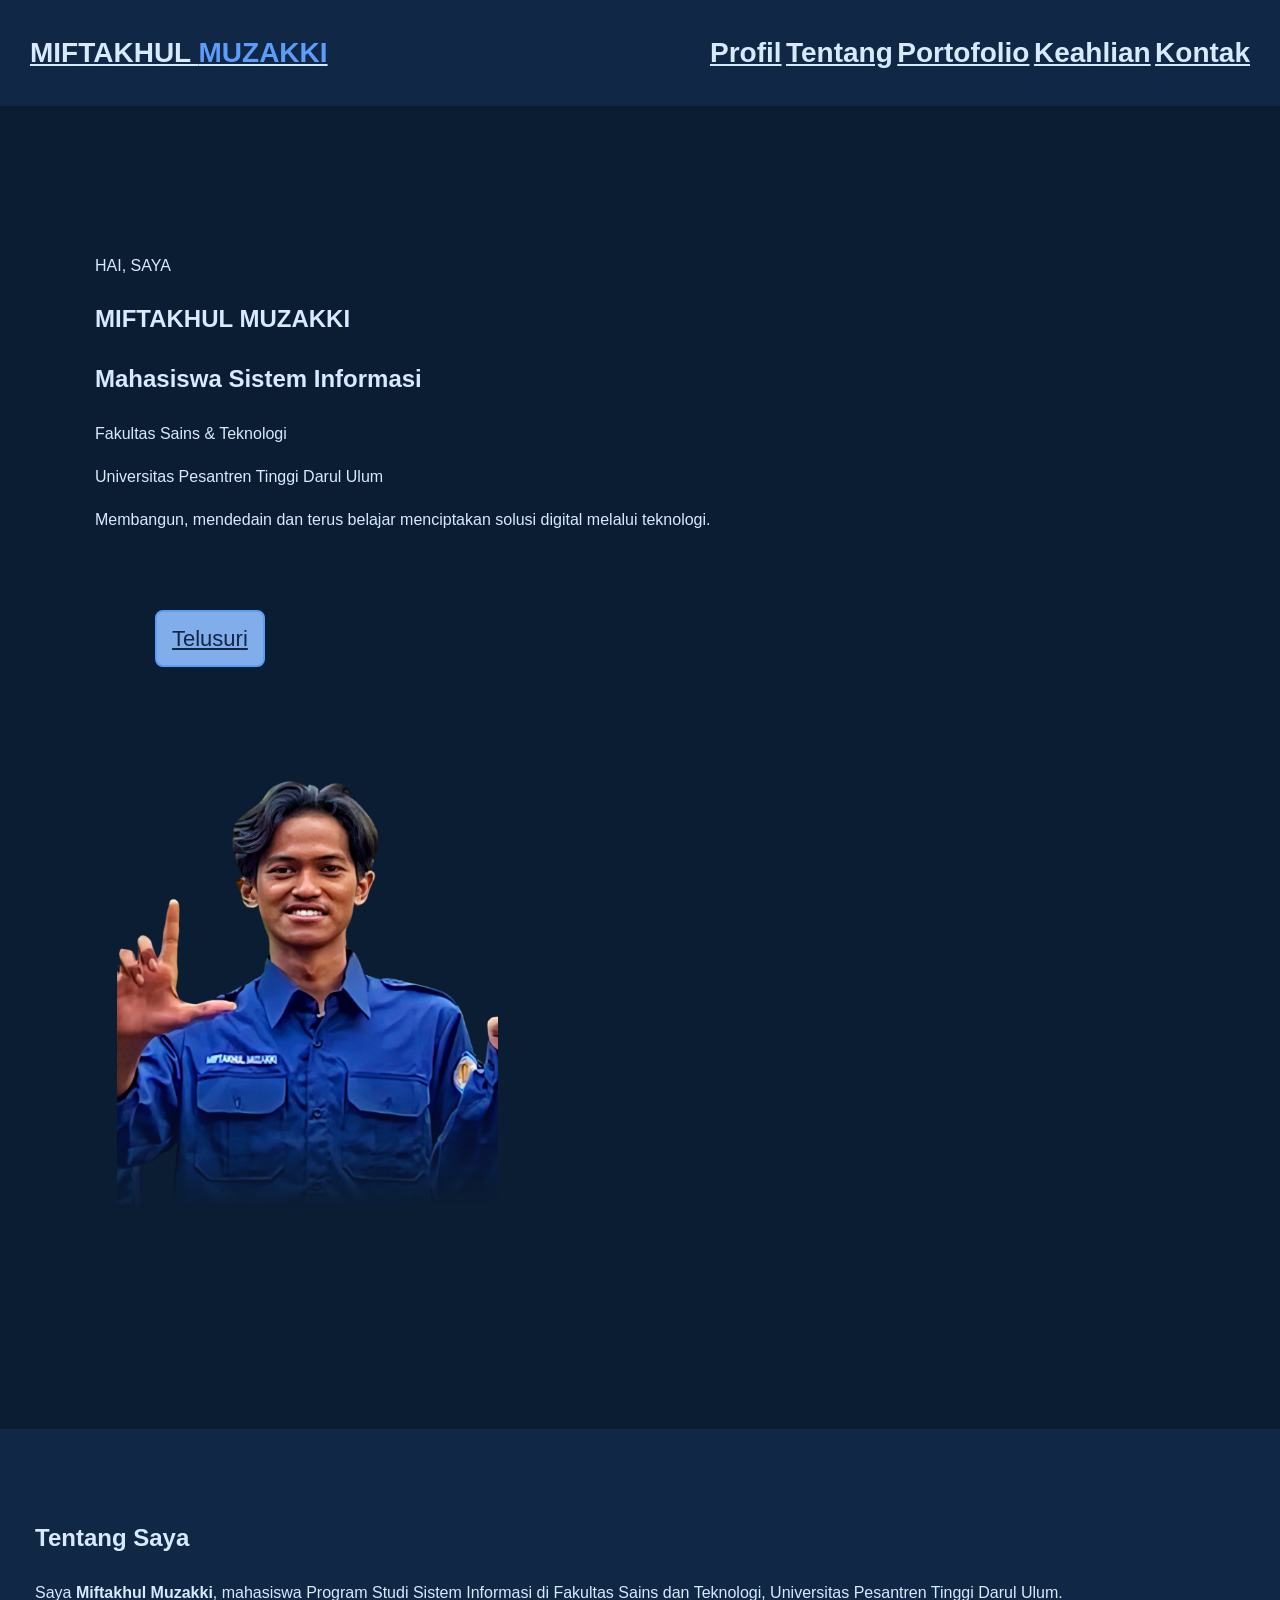
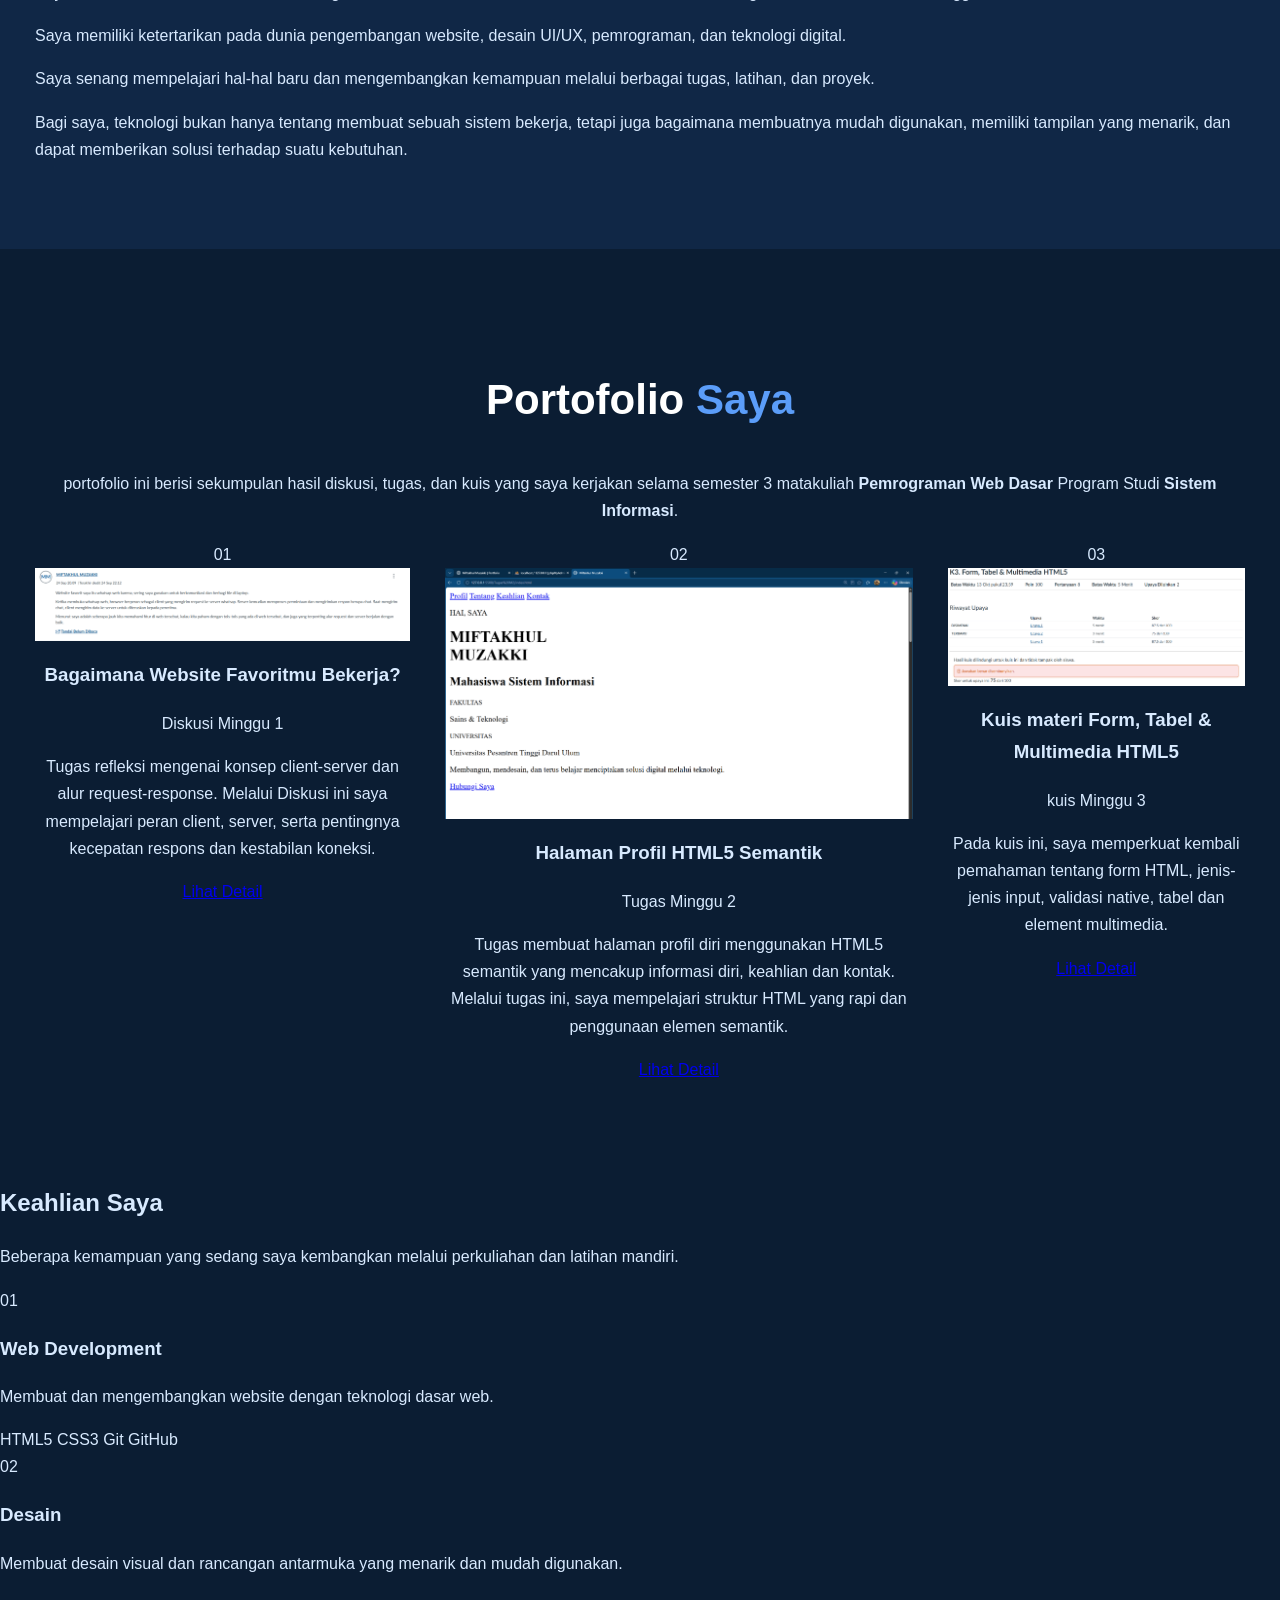
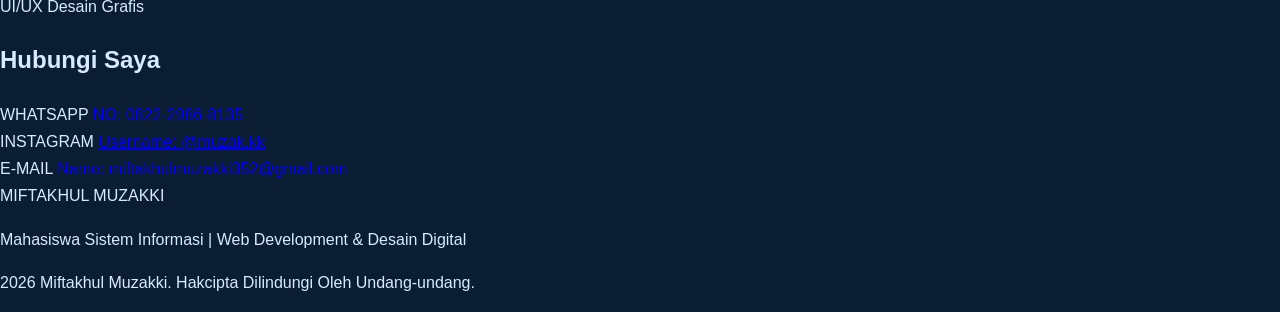
<file: Tugas/Tugas M4/4125042_Mftakhul Muzakki_index.html>
<!DOCTYPE html>
<html lang="id">

<head>
    <meta charset="UTF-8">
    <meta name="viewport" content="width=device-width, initial-scale=1.0">
    <title>Miftakhul Muzakki | Portfolio</title>
    <link rel="stylesheet" href="style.css">
</head>

<body>
     <!--headere navigasi-->
    <header class="header">
        <nav class="navbar">

            <a href="#profil" class="logo">
                MIFTAKHUL <span>MUZAKKI</span>
            </a>

            <div class="nav-menu">
                <a href="#profil">Profil</a>
                <a href="#tentang">Tentang</a>
                <a href="#portofolio">Portofolio</a>
                <a href="#keahlian">Keahlian</a>
                <a href="#kontak">Kontak</a>
            </div>

        </nav>
    </header>


    <main>

        <section id="profil" class="profil-section">
            <div class="profil-container">
                <div class="profil-conten">
                    <p class="teks-pembuka">
                        HAI, SAYA
                    </p>
                    <h1>MIFTAKHUL 
                        <span>MUZAKKI</span>
                    </h1>
                    <h2>Mahasiswa Sistem Informasi</h2>
                </div>

                <div class="instansi">
                    
                    <p>Fakultas <span>Sains & Teknologi</span></p>
                    
                    <p>Universitas <span>Pesantren Tinggi Darul Ulum</span></p>
                </div>

                <div class="motto">
                    <p>Membangun, mendedain dan terus belajar menciptakan solusi digital 
                        melalui teknologi.</p>
                </div>
                    <div class="telusuri">
                        <a href="#tentang" class="outline">
                            Telusuri
                        </a>
                    </div>          

                <div class="gambar-profil">
                    <div class="gamabar-frame">
                        <div class=gambar-placeholder>
                            <img src="zakki1.png" alt="Miftakhul Muzakki">
                        </div>

                        <div class="frame-line">

                        </div>
                    </div>
                </div>
            </div>
        </section>

            <!--tentang saya-->
         <section id="tentang" class="tentangsaya">
            <aside>
                <h2>Tentang <span>Saya</span></h2>
                <p class="teks">
                    Saya 
                    <strong>Miftakhul Muzakki</strong>,
                    mahasiswa Program Studi Sistem Informasi di
                    Fakultas Sains dan Teknologi,
                    Universitas Pesantren Tinggi Darul Ulum.
                </p>

                 <p>
                    Saya memiliki ketertarikan pada dunia
                    pengembangan website, desain UI/UX,
                    pemrograman, dan teknologi digital.
                </p>

                <p>
                    Saya senang mempelajari hal-hal baru dan
                    mengembangkan kemampuan melalui berbagai
                    tugas, latihan, dan proyek.
                </p>

                <p>
                    Bagi saya, teknologi bukan hanya tentang
                    membuat sebuah sistem bekerja, tetapi juga
                    bagaimana membuatnya mudah digunakan,
                    memiliki tampilan yang menarik, dan dapat
                    memberikan solusi terhadap suatu kebutuhan.
                </p>
            </aside>
        </section>

        <section id="portofolio" class="section-porto">
            <div class="porto-saya">
                <h2>Portofolio <span>Saya</span></h2>

                <p class="deskripsi-porto">portofolio ini berisi sekumpulan hasil diskusi, tugas, dan kuis yang saya kerjakan selama semester 3 matakuliah <strong>Pemrograman Web Dasar</strong> Program Studi <strong>Sistem Informasi</strong>.</p>

                <div class="sub-porto">

                    <!--kumpulan hasil tugas-->

                    <article class="kartu-m1">
                        <span class="nomor">01</span>
                            <div class="tugas-m1">
                                <img src="diskusi1.png" alt="ss tugas m1">
                            </div>
                             <div class="isi-porto">
                                <h3>Bagaimana Website Favoritmu Bekerja?</h3>
                                <p class="jenis-porto">Diskusi Minggu 1</p>
                                <p> Tugas refleksi mengenai konsep client-server dan alur request-response. Melalui Diskusi ini saya mempelajari peran client, server, serta pentingnya kecepatan respons dan kestabilan koneksi.</p>
                             </div>
                             <a href="https://drive.google.com/file/d/1VOYVoxnpu1u6_k-Gp9_0ljHqtGeypPKQ/view?usp=drive_link">
                                Lihat Detail
                             </a>
                    </article>

                    <article class="kartu-m2">
                        <span class="nomor">02</span>
                            <div class="tugas-m2">
                                <img src="tugas.m2.png" alt="ss tugas m2">
                            </div>

                             <div class="isi-porto">
                                <h3>Halaman Profil HTML5 Semantik</h3>
                                <p class="jenis-porto">Tugas Minggu 2</p>
                                <p> Tugas membuat halaman profil diri menggunakan HTML5 semantik yang mencakup informasi diri, keahlian dan kontak. Melalui tugas ini, saya mempelajari struktur HTML yang rapi dan penggunaan elemen semantik.</p>
                             </div>
                             <a href="linkdrive">
                                Lihat Detail
                             </a>
                    </article>

                    <article class="kartu-m3">
                        <span class="nomor">03</span>
                            <div class="tugas-m3">
                                <img src="kuis.m3.png" alt="ss tugas m3">
                            </div>

                             <div class="isi-porto">
                                <h3>Kuis materi Form, Tabel & Multimedia HTML5</h3>
                                <p class="jenis-porto">kuis Minggu 3</p>
                                <p> Pada kuis ini, saya memperkuat kembali pemahaman tentang form HTML, jenis-jenis input, validasi native, tabel dan element multimedia.</p>
                             </div>
                             <a href="https://drive.google.com/file/d/1BE9JkGzc7xCx9P39J5ARZ-To2WWVSROA/view?usp=drive_link">
                                Lihat Detail
                             </a>
                    </article>
                </div>
            </div>
        </section>

        <!-- Keahlian -->
        <section id="keahlian" class="section-keahlian">
            <h2>Keahlian <span>Saya</span></h2>
            <p class="deslripsi-keahlian">
                Beberapa kemampuan yang sedang saya kembangkan melalui perkuliahan dan latihan mandiri.</p>
            <div class="sub-keahliah">

                <article class="kartu-webdev">
                    <span class="nomor">01</span>
                    <h3>Web Development</h3>
                    <p>Membuat dan mengembangkan website dengan teknologi dasar web.</p>
                    <div class="tols-webdev">
                        <span>HTML5</span>
                        <span>CSS3</span>
                        <span>Git</span>
                        <span>GitHub</span>
                    </div>
                </article>

                <article class="kartu-desain">
                    <span class="nomor">02</span>
                    <h3>Desain</h3>
                    <p>Membuat desain visual dan rancangan antarmuka yang menarik dan mudah digunakan.</p>
                    <div class="tols-desain">
                        <span>UI/UX</span>
                        <span>Desain Grafis</span>
                    </div>
                </article>

            </div>
        </section>

        <!--kontainer-->
        <section id="kontak" class="section-kontak">
            <h2>Hubungi <span>Saya</span></h2>

            <!--mengunakan container untuk mengelompokkan-->
            <div class="kontak-container">
                <div class="kontak-item">
                    <span>WHATSAPP</span>
                    <a href="https://wa.me/6282229868135" target="_blank">NO: 0822-2986-8135</a>
                </div>

                <div class="kontak-item">
                    <span>INSTAGRAM</span>
                    <a href="https://www.instagram.com/muzak.kk" target="_blank">Username: @muzak.kk</a>
                </div>

                <div class="kontak-item">
                    <span>E-MAIL</span>
                    <a href="mailto:miftakhulmuzakki352@gmail.com" target="_blank">Name: miftakhulmuzakki352@gmail.com</a>
                </div>
            </div>
        </section>
    </main>

    <!-- FOOTER -->
     <footer class="footer">
        <div class="footer-nama">
            MIFTAKHUL <span>MUZAKKI</span>
        </div>

        <p>Mahasiswa Sistem Informasi | Web Development & Desain Digital</p>

        <p class="hakcipta">
            2026 Miftakhul Muzakki. Hakcipta Dilindungi Oleh Undang-undang.
        </p>
     </footer>

</body>
</html>
</file>
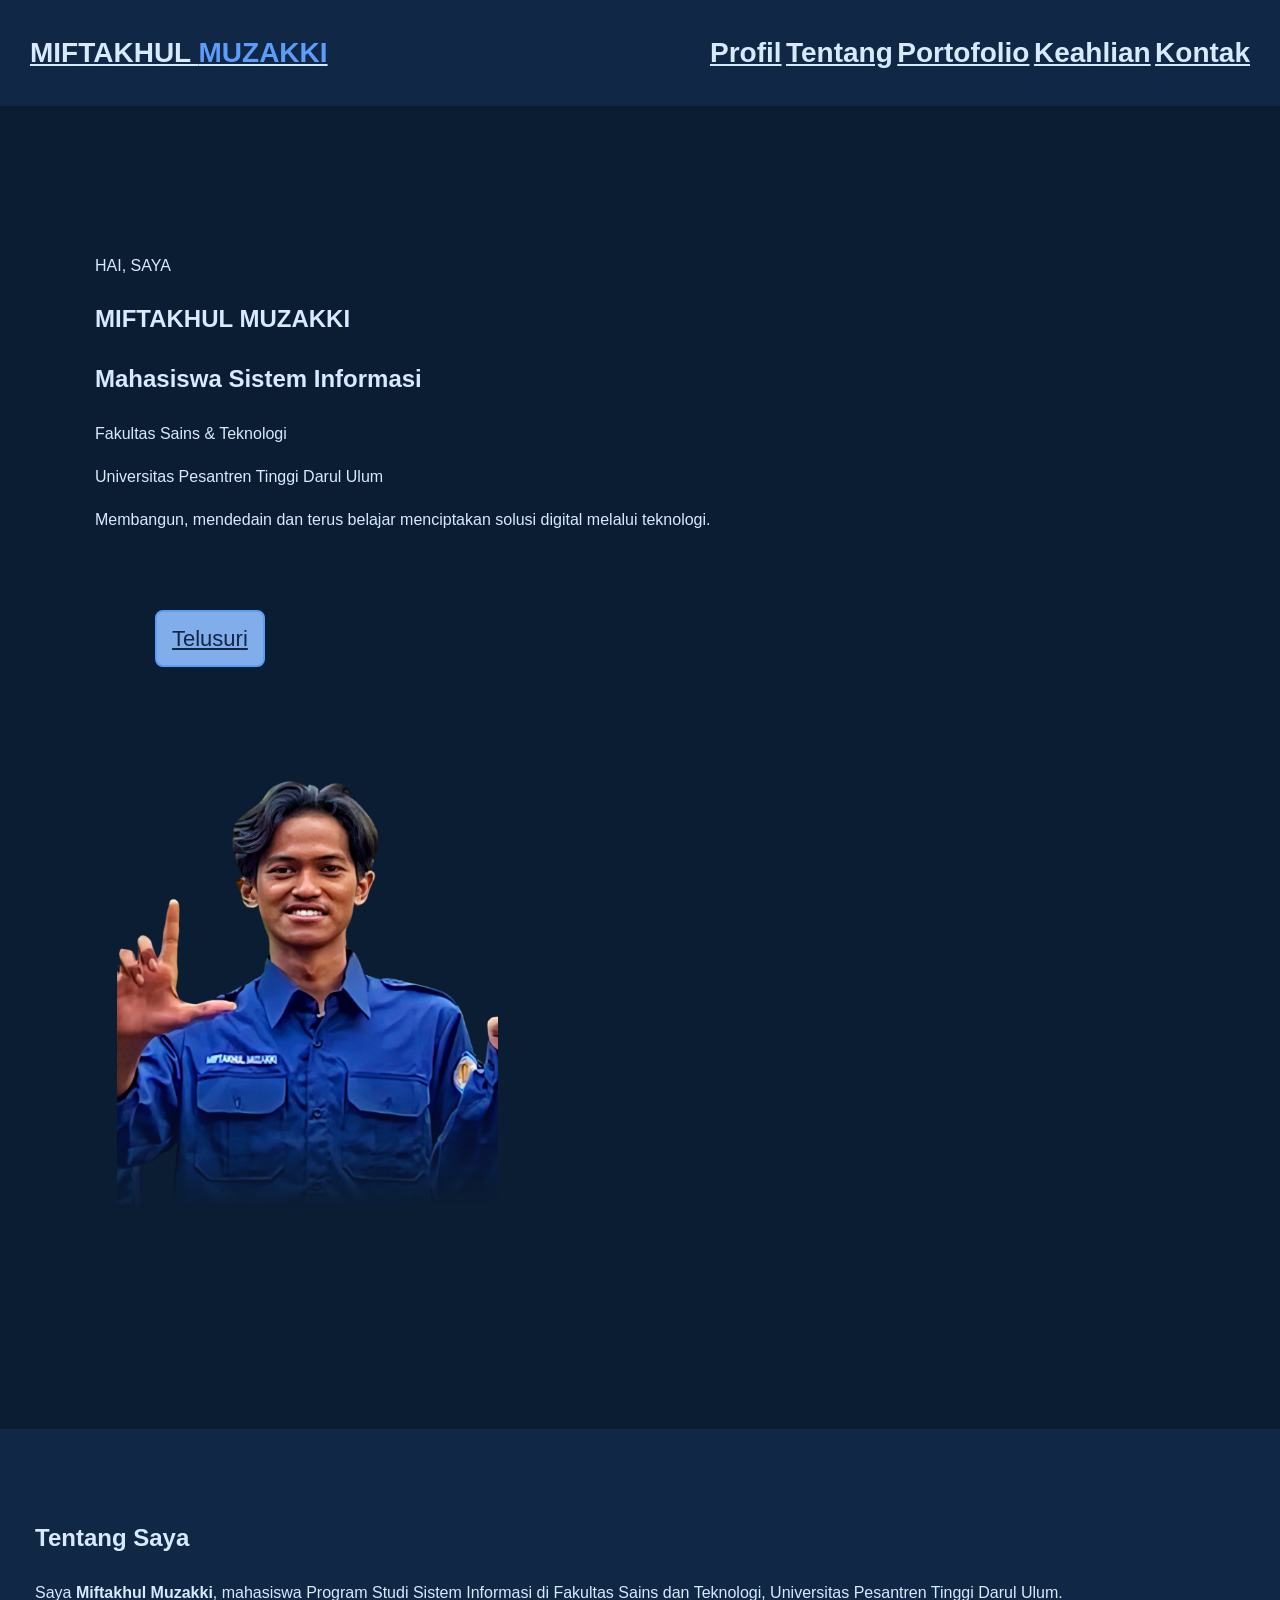
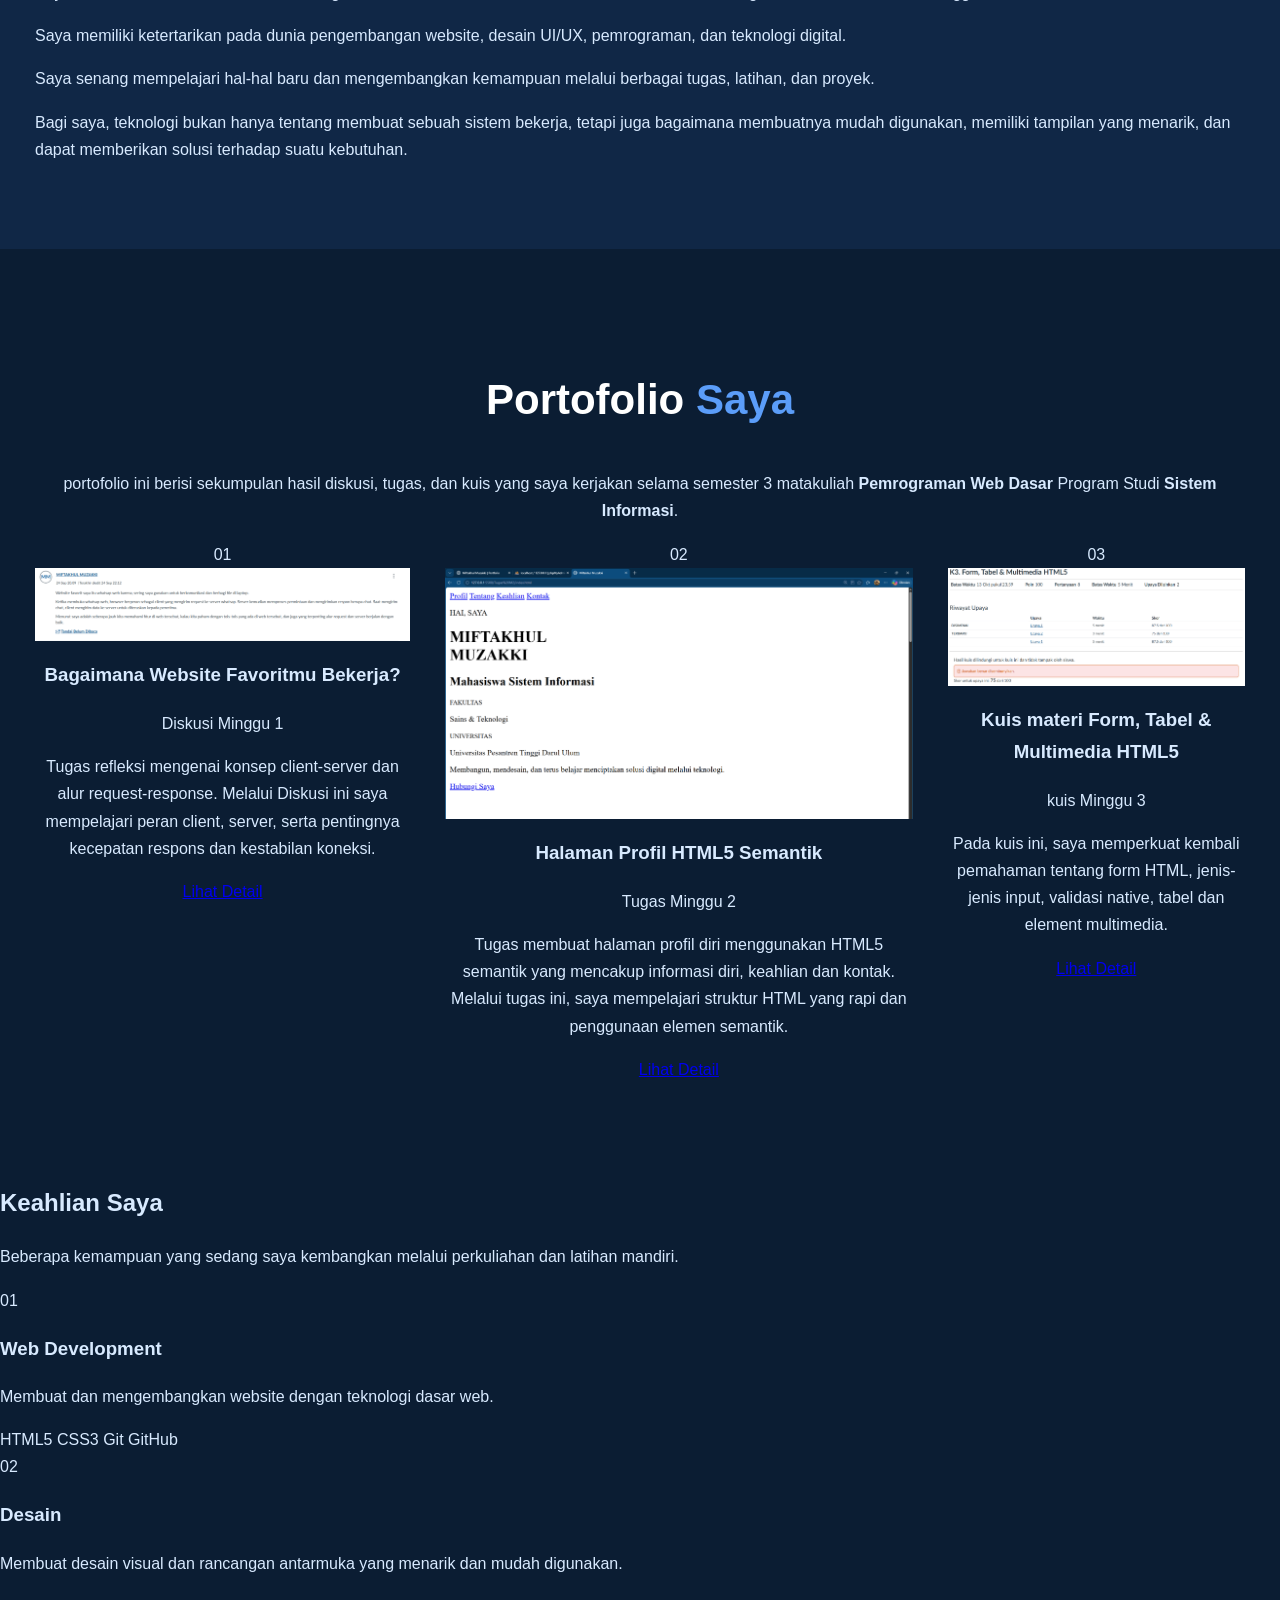
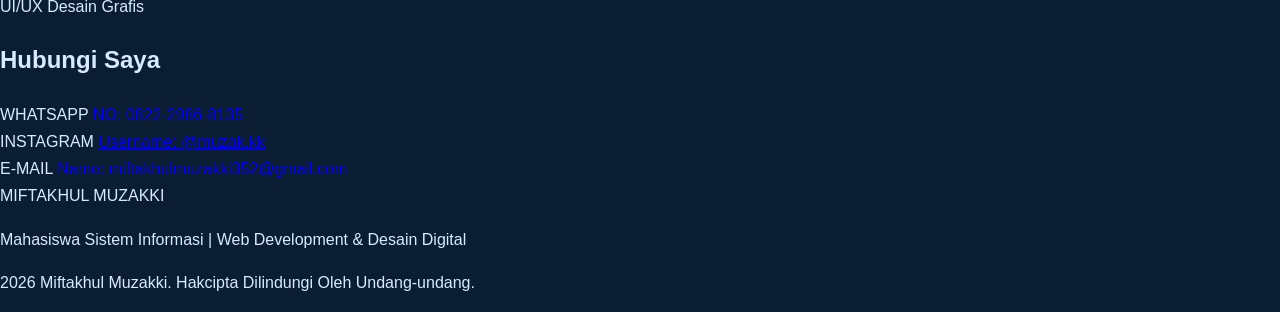
<file: Tugas/Tugas M4/4125042_Miftakhul Muzakki_profil_index.html>
<!DOCTYPE html>
<html lang="id">

<head>
    <meta charset="UTF-8">
    <meta name="viewport" content="width=device-width, initial-scale=1.0">
    <title>Miftakhul Muzakki | Portfolio</title>
    <link rel="stylesheet" href="style.css">
</head>

<body>
     <!--headere navigasi -->
    <header class="header">
        <nav class="navbar">

            <a href="#profil" class="logo">
                MIFTAKHUL <span>MUZAKKI</span>
            </a>

            <div class="nav-menu">
                <a href="#profil">Profil</a>
                <a href="#tentang">Tentang</a>
                <a href="#portofolio">Portofolio</a>
                <a href="#keahlian">Keahlian</a>
                <a href="#kontak">Kontak</a>
            </div>

        </nav>
    </header>


    <main>

        <section id="profil" class="profil-section">
            <div class="profil-container">
                <div class="profil-conten">
                    <p class="teks-pembuka">
                        HAI, SAYA
                    </p>
                    <h1>MIFTAKHUL 
                        <span>MUZAKKI</span>
                    </h1>
                    <h2>Mahasiswa Sistem Informasi</h2>
                </div>

                <div class="instansi">
                    
                    <p>Fakultas <span>Sains & Teknologi</span></p>
                    
                    <p>Universitas <span>Pesantren Tinggi Darul Ulum</span></p>
                </div>

                <div class="motto">
                    <p>Membangun, mendedain dan terus belajar menciptakan solusi digital melalui teknologi.</p>
                </div>
                    <div class="telusuri">
                        <a href="#tentang" class="outline">
                            Telusuri
                        </a>
                    </div>          

                <div class="gambar-profil">
                    <div class="gamabar-frame">
                        <div class=gambar-placeholder>
                            <img src="zakki1.png" alt="Miftakhul Muzakki">
                        </div>

                        <div class="frame-line">

                        </div>
                    </div>
                </div>
            </div>
        </section>

            <!--tentang saya-->
         <section id="tentang" class="tentangsaya">
            <aside>
                <h2>Tentang <span>Saya</span></h2>
                <p class="teks">
                    Saya 
                    <strong>Miftakhul Muzakki</strong>,
                    mahasiswa Program Studi Sistem Informasi di
                    Fakultas Sains dan Teknologi,
                    Universitas Pesantren Tinggi Darul Ulum.
                </p>

                 <p>
                    Saya memiliki ketertarikan pada dunia
                    pengembangan website, desain UI/UX,
                    pemrograman, dan teknologi digital.
                </p>

                <p>
                    Saya senang mempelajari hal-hal baru dan
                    mengembangkan kemampuan melalui berbagai
                    tugas, latihan, dan proyek.
                </p>

                <p>
                    Bagi saya, teknologi bukan hanya tentang
                    membuat sebuah sistem bekerja, tetapi juga
                    bagaimana membuatnya mudah digunakan,
                    memiliki tampilan yang menarik, dan dapat
                    memberikan solusi terhadap suatu kebutuhan.
                </p>
            </aside>
        </section>

        <section id="portofolio" class="section-porto">
            <div class="porto-saya">
                <h2>Portofolio <span>Saya</span></h2>

                <p class="deskripsi-porto">portofolio ini berisi sekumpulan hasil diskusi, tugas, dan kuis yang saya kerjakan selama semester 3 matakuliah <strong>Pemrograman Web Dasar</strong> Program Studi <strong>Sistem Informasi</strong>.</p>

                <div class="sub-porto">

                    <!--kumpulan hasil tugas-->

                    <article class="kartu-m1">
                        <span class="nomor">01</span>
                            <div class="tugas-m1">
                                <img src="diskusi1.png" alt="ss tugas m1">
                            </div>
                             <div class="isi-porto">
                                <h3>Bagaimana Website Favoritmu Bekerja?</h3>
                                <p class="jenis-porto">Diskusi Minggu 1</p>
                                <p> Tugas refleksi mengenai konsep client-server dan alur request-response. Melalui Diskusi ini saya mempelajari peran client, server, serta pentingnya kecepatan respons dan kestabilan koneksi.</p>
                             </div>
                             <a href="https://drive.google.com/file/d/1VOYVoxnpu1u6_k-Gp9_0ljHqtGeypPKQ/view?usp=drive_link">
                                Lihat Detail
                             </a>
                    </article>

                    <article class="kartu-m2">
                        <span class="nomor">02</span>
                            <div class="tugas-m2">
                                <img src="tugas.m2.png" alt="ss tugas m2">
                            </div>

                             <div class="isi-porto">
                                <h3>Halaman Profil HTML5 Semantik</h3>
                                <p class="jenis-porto">Tugas Minggu 2</p>
                                <p> Tugas membuat halaman profil diri menggunakan HTML5 semantik yang mencakup informasi diri, keahlian dan kontak. Melalui tugas ini, saya mempelajari struktur HTML yang rapi dan penggunaan elemen semantik.</p>
                             </div>
                             <a href="linkdrive">
                                Lihat Detail
                             </a>
                    </article>

                    <article class="kartu-m3">
                        <span class="nomor">03</span>
                            <div class="tugas-m3">
                                <img src="kuis.m3.png" alt="ss tugas m3">
                            </div>

                             <div class="isi-porto">
                                <h3>Kuis materi Form, Tabel & Multimedia HTML5</h3>
                                <p class="jenis-porto">kuis Minggu 3</p>
                                <p> Pada kuis ini, saya memperkuat kembali pemahaman tentang form HTML, jenis-jenis input, validasi native, tabel dan element multimedia.</p>
                             </div>
                             <a href="https://drive.google.com/file/d/1BE9JkGzc7xCx9P39J5ARZ-To2WWVSROA/view?usp=drive_link">
                                Lihat Detail
                             </a>
                    </article>
                </div>
            </div>
        </section>

        <!-- Keahlian -->
        <section id="keahlian" class="section-keahlian">
            <h2>Keahlian <span>Saya</span></h2>
            <p class="deslripsi-keahlian">
                Beberapa kemampuan yang sedang saya kembangkan melalui perkuliahan dan latihan mandiri.</p>
            <div class="sub-keahliah">

                <article class="kartu-webdev">
                    <span class="nomor">01</span>
                    <h3>Web Development</h3>
                    <p>Membuat dan mengembangkan website dengan teknologi dasar web.</p>
                    <div class="tols-webdev">
                        <span>HTML5</span>
                        <span>CSS3</span>
                        <span>Git</span>
                        <span>GitHub</span>
                    </div>
                </article>

                <article class="kartu-desain">
                    <span class="nomor">02</span>
                    <h3>Desain</h3>
                    <p>Membuat desain visual dan rancangan antarmuka yang menarik dan mudah digunakan.</p>
                    <div class="tols-desain">
                        <span>UI/UX</span>
                        <span>Desain Grafis</span>
                    </div>
                </article>

            </div>
        </section>

        <!--kontainer-->
        <section id="kontak" class="section-kontak">
            <h2>Hubungi <span>Saya</span></h2>

            <!--mengunakan container untuk mengelompokkan-->
            <div class="kontak-container">
                <div class="kontak-item">
                    <span>WHATSAPP</span>
                    <a href="https://wa.me/6282229868135" target="_blank">NO: 0822-2986-8135</a>
                </div>

                <div class="kontak-item">
                    <span>INSTAGRAM</span>
                    <a href="https://www.instagram.com/muzak.kk" target="_blank">Username: @muzak.kk</a>
                </div>

                <div class="kontak-item">
                    <span>E-MAIL</span>
                    <a href="mailto:miftakhulmuzakki352@gmail.com" target="_blank">Name: miftakhulmuzakki352@gmail.com</a>
                </div>
            </div>
        </section>
    </main>

    <!-- FOOTER -->
     <footer class="footer">
        <div class="footer-nama">
            MIFTAKHUL <span>MUZAKKI</span>
        </div>

        <p>Mahasiswa Sistem Informasi | Web Development & Desain Digital</p>

        <p class="hakcipta">
            2026 Miftakhul Muzakki. Hakcipta Dilindungi Oleh Undang-undang.
        </p>
     </footer>

</body>
</html>
</file>
<file: style.css>
/* Pengaturan dasar halaman */
body {
    background-color: #071426;
    color: #F8FAFC;
    font-family: Arial, sans-serif;
}


/* Tahap 2: Reset CSS */
* {
    margin: 0;
    padding: 0;
    box-sizing: border-box;
}


/* Tahap 3A: Tampilan dasar navbar */
.header {
    background-color: #0B1D35;
    border-bottom: 1px solid rgba(96, 165, 250, 0.25);
}


/* Tahap 3B: Mengatur posisi isi navbar */
.navbar {
    max-width: 1150px;
    margin: 0 auto;
    padding: 20px 24px;
    display: flex;
    align-items: center;
    justify-content: space-between;
    flex-wrap: wrap;
}

.nav-links {
    list-style: none;
    margin: 0;
    padding: 0;

    display: flex;
    gap: 24px;
}


/* Tahap 3D: Tampilan tautan menu */
.nav-links a {
    color: #B7C7DC;
    text-decoration: none;
    font-size: 14px;
    transition: color 0.3s ease;
}


.nav-links a:hover {
    color: #60A5FA;
    text-decoration: underline;
    transition: color 0.3s aese;
}

.nav-links a:focus-visible {
    outline: 2px solid #60A5FA;
    outline-offset: 4px;
    border-radius: 2px;
}

/* Tampilan untuk layar HP */
@media (max-width: 600px) {
    .navbar {
        flex-direction: column;
        gap: 16px;
    }

    .navbar {
        justify-content: center;
        flex-wrap: wrap;
        gap: 12px 16px;
    }
}

/* Mengurangi animasi sesuai preferensi pengguna */
@media (prefers-reduced-motion: reduce) {
    .nav-links a {
        transition: none;
    }
}

.logo,
.footer-logo {
    font-family: 'space Grotesk', sans-serif;
    font-size: 19px;
    font-weight: 800;
    letter-spacing: 1px;
    white-space: nowrap;
}

.logo,
.logo:link,
.logo:visited,
.logo:hover,
.logo:active {
    color: #F8FAFC;
    text-decoration: none;
}

.logo {
    font-size: 18px;
    font-weight: bold;
}

.logo span,
.footer-logo {
    color: #60A5FA;
}

/* Layout hero profil */
.profil-container {
    display: flex;
    align-items: center;
}

.profil-container {
    display: flex;
    align-items: center;
    max-width: 1150px;
    margin: 0 auto;
}

.profil-container {
    display: flex;
    align-items: center;
    max-width: 1150px;
    margin: 0 auto;
    gap: 48px;
}

.profil-content {
    flex: 3;
}

.profil-gambar {
    flex: 2;
}

.gambar-placeholder {
    width: 100%;
    max-width: 300px;
    margin: 0 auto;
}

.gambar-placeholder img {
    display: block;
    width: 100%;
    height: auto;
}

.profil-gambar {
    flex: 2;
    min-width: 0;
    display: flex;
    justify-content: center;
    align-items: center;
}

.profil {
    padding: 80px 24px;
    min-height: 600px;
}

/* Penyesuaian hero untuk layar HP */
@media (max-width: 600px) {
    .profil {
        padding: 48px 20px;
        min-height: auto;
    }

    .profil-container {
        flex-direction: column;
        gap: 32px;
    }
}

.profil-content h1 {
    font-size: 48px;
    line-height: 1.1;
    font-weight: 800;
}

.profil-content h1 {
    margin-bottom: 12px;
}

.profil-content h1 span {
    color: #60A5FA;
}

.profil-content h2 {
    margin-top: 0;
    margin-bottom: 16px;
}

.profil-content .info {
    display: flex;
    flex-direction: column;
    gap: 12px;
}

.profil-content .info p {
    margin: 4px 0 0;
}

.profil-content .deskripsi-profil {
    margin-top: 20px;
    margin-bottom: 24px;
    line-height: 1.6;
}

.profil-content .profil-buttons {
    display: flex;
    justify-content: center;
    flex-wrap: wrap;
    gap: 12px;
}
 /*memberi warna dan efek paada tombol hubungi saya*/
.btn {
    display: inline-block;
    padding: 12px 24px;
    border-radius: 8px;
    text-decoration: none;
    font-weight: bold;
}

.btn-outline {
    color: #60A5FA;
    background-color: transparent;
    border: 1px solid #60A5FA;
}

.btn-outline:hover {
    color: #F8FAFC;
    background-color: #1557C0;
}
</file>
<file: Tugas/Tugas M4/style.css>
* {
    box-sizing: border-box;
}
/*elemen besar*/


body {
    font-family: Arial, sans-serif;
    font-size: 16px;
    color: #d8eaff;
    background-color: #0b1d33;
    margin: 0;
    padding: 0;
    line-height: 1.7;
}

.header {
    background-color: #102746;
    color: white;
    padding: 29px 30px;;
    font-weight: bold;
}

.navbar {
   justify-content: space-between;
   display: flex;
}

.profil-container {
    width: 100%;
    text-align: left;
}


.tentangsaya {
    background-color: #102746;
    padding: 70px 35px;
}

.tentang-container {
    width: 100%;
    max-width: 1300px;
    margin: 0 auto;
    margin-bottom: 50px;
}

.section-porto {
    background-color: #0b1d33;
    padding: 80px 35px;
    margin: 0;
}

.porto-saya {
    width: 100%;
    text-align: center;
}

/*id*/
#profil {
    background: #0b1d33;
    padding: 70px 35px;
    margin:60px 60px 150px;
}

#tentang {
    background-color: #102746;
    padding: 70px 35px;
}


/*elemen printilan*/
.logo  {
    font-size: 28px;
    color: rgb(216, 234, 255);
    justify-content: space-between;
}

.logo span {
    color: #5b9df9;
}
.nav-menu {
    justify-content: center;
    flex-wrap: wrap;
}

.nav-menu a {
    font-size: 28px;
    color: #d8eaff; 
    gap: 30px;
}

.outline {
    display: inline-block;
    padding: 8px 15px;
    color: #102746;
    background-color: #81adeb;
    border: 2px solid #5b9df9;
    font-size: 22px;
    border-radius: 8px;
    margin: 60px;
}

.gambar-profil {
    display: inline-block;
    vertical-align: middle;
    width: 35%;
    margin-left: 2%;
}

.gambar-placeholder img {
    width: 100%;
    height: auto;
    display: block;

}

.profil-konten {
    display:inline-block;
    vertical-align: middle;
    width: 50%;
    padding: 20px;
    margin: 0;
}

.tentang-container h2 {
    font-size: 42px;
    color: white;
    text-align: center;
    margin-bottom: 35px;
}
.tentang-container h2 span {
    color: #5b9df9;
}

.tentang-container p {
    font-size: 28px;
    color: #d8eaff;
    margin-bottom: 18px;
    text-align: justify;
    line-height: 1.7;
}

.tentang-container p strong {
    color: #5b9df9;
}
.section-porto {
    align-items: flex-start;
}
.sub-porto {
    align-items: center;
    display: flex;
    flex-direction: row;
    justify-content: space-between;
    gap: 35px;
    box-sizing: border-box;
    align-items: flex-start;


}

.kartu-m1 img {
    width: 100%;
    height: auto;
    display: block;
}

.kartu-m2 img {
    width: 100%;
    height: auto;
    display: block;
}

.kartu-m3 img {
    width: 100%;
    height: auto;
    display: block;
}
.porto-saya h2{
    font-size: 42px;
    color: white;
    text-align: center;
    margin-bottom: 35px;
}
 .porto-saya h2 span{
    color: #5b9df9;
 }

 .porto-saya p {
    
 }
</file>
<file: Tugas/Tugas M5/style.css>
* {
    box-sizing: border-box;
}
/*elemen besar*/


body {
    font-family: 'Plus Jakarta Sans', sans-serif;
    font-size: 16px;
    color: #d8eaff;
    background-color: #021024;
    margin: 0;
    padding: 0;
    line-height: 1.7;
}

.header {
    background-color: #102746;
    color: white;
    padding: 29px 30px;
}

.navbar {
    display: flex;
    justify-content: space-between;
    font-size: 30px;
    text-decoration: none;
}

.logo {
    color: #d8eaff;
    font-weight: bold;
    text-decoration: none;
    display: flex;
    gap:10px;
}

.logo span {
    color: #5b9df9;
}
.nav-menu {
    justify-content: center;
    flex-wrap: wrap;
    display: flex;
    gap: 25px;
}
.nav-menu a {
    color: #d8eaff;
    text-decoration: none;
}

#profil {
    background: #021024;
    margin:60px 60px 150px;


}

.profil-container {
    display: flex;
    justify-content: space-between;
    align-items: flex-start;
    gap: 60px;
    border: 2px solid #5b9df9;
    border-radius: 10px;
    padding: 35px;
    background-color: #041a36;
    

}


.profil-content {
    line-height: 10px;
}

.profil-content h1 {
    font-size: 80px;
    font-weight: bold;
    display: block;
    line-height: 80px;
}

.profil-content h1 span {
    display: block;
    color: #5b9df9;
    
}

.profil-content h2{
    font-size: 30px;
    
}

.profil-content p {
    font-size: 28px;
    
}

.instansi {
    font-size: 28px;
    color: #5b9df9;
    line-height: 20px;
    font-weight: bold;
    display: flex;
    justify-content: flex-start;
    gap: 30px;

}
.instansi p {
    margin: 8px 0;
    line-height: 1.5;
    border: 2px solid #5b9df9;
    padding: 15px 20px;
    border-radius: 10px;
    margin-top: 25px;
    display: inline-block;
    color: #5b9df9;
    font-size: 24px;
    font-weight: bold;
}
.instansi p span {
    display: block;
    color: #d8eaff;
    font-weight: normal;
}

.motto p {
    font-size: 28px;
    text-shadow: #81adeb;
}

.motto p span {
    display: block;
    line-height: 20px;
}
.profil-konten {
    flex: 6;
    min-width: 0
    
}

.gambar-frame {
    width: 100%;
    max-width: 550px;
}

.gambar-placeholder {
    display: flex;
    justify-content: center;
    align-items: flex-start;
    
}

.gambar-placeholder img {
    width: 100%;
    height: 100%;
    object-fit: contain;
    display: block


}
.outline {
    display: inline-block;
    padding: 8px 15px;
    color: #102746;
    background-color: #81adeb;
    border: 2px solid #5b9df9;
    font-size: 22px;
    border-radius: 8px;
    margin: 60px;
    text-decoration: none;
    
}





#tentang {
    margin: 0 auto 150px;
    margin-bottom: 300px ;
    padding: 60px;
    text-align: center;
}

.tentang-container h2 {
    font-size: 45px;
}

.tentang-container h2 span {
    color: #5b9df9
}

.tentang-container p {
    font-size: 30px;
    padding-left: 50px;
    padding-right: 50px;
    color: #93abc7;

}
.tentang-container p span {
    color: #5b9df9;
}





#portofolio {
    
    text-align: center;
}

.porto-saya {
    font-size: 30px;
    color: #93abc7;
}

.porto-saya h2 {
    font-size: 45px;
    color: white;
    
}

.porto-saya h2 span {
    color: #5b9df9;
}

.deskripsi-porto {
    padding-left: 150px;
    padding-right: 150px;

}

.deskripsi-porto span {
    color: #5b9df9;
}
.sub-porto {
    display: grid;
    grid-template-columns: repeat(3, 1fr);
    gap: 30px;
    align-items: stretch;
    padding: 60px;
}

.kartu-m1,
.kartu-m2,
.kartu-m3 {
    padding: px;
    display: flex;
    flex-direction: column;
    justify-content: flex-start;
    border: 1px solid #5b9df9;
    border-radius: 10px;
    padding: 20px;
    background-color: #041a36;

}


.kartu-m1 h3,
.kartu-m2 h3,
.kartu-m3 h3 {
    color: white;
}

.kartu-m1 span,
.kartu-m2 span,
.kartu-m3 span {
    padding-top: 15px;
    font-weight: bold;
    color: white;
}

.p, .jenis-porto {
    color: #5b9df9;
}
.kartu-m1 ,
.kartu-m2 p,
.kartu-m3 p

.kartu-m1 p,
.kartu-m2 p,
.kartu-m3 p {
    color: white;
}

.kartu-m1 img,
.kartu-m2 img,
.kartu-m3 img {
    width: 100%;
    object-fit: contain;
    display: block;
    padding-top: 25px;
}
</file>
<file: Tugas/Tugas M6/style.css>
* {
    box-sizing: border-box;
}
/*elemen besar*/


body {
    font-family: 'Plus Jakarta Sans', sans-serif;
    font-size: 16px;
    color: #d8eaff;
    background-color: #021024;
    margin: 0;
    padding: 0;
    line-height: 1.7;
}

.header {
    background-color: #102746;
    color: white;
    padding: 29px 30px;
}

.navbar {
    display: flex;
    justify-content: space-between;
    font-size: 30px;
    text-decoration: none;
}

.logo {
    color: #d8eaff;
    font-weight: bold;
    text-decoration: none;
    display: flex;
    gap:10px;
}

.logo span {
    color: #5b9df9;
}
.nav-menu {
    justify-content: center;
    flex-wrap: wrap;
    display: flex;
    gap: 25px;
}
.nav-menu a {
    color: #d8eaff;
    text-decoration: none;
}

#profil {
    background: #021024;
    margin:60px 60px 150px;


}

.profil-container {
    display: flex;
    justify-content: space-between;
    align-items: flex-start;
    gap: 60px;
    border: 2px solid #5b9df9;
    border-radius: 10px;
    padding: 35px;
    background-color: #041a36;
    

}


.profil-content {
    line-height: 10px;
}

.profil-content h1 {
    font-size: 80px;
    font-weight: bold;
    display: block;
    line-height: 80px;
}

.profil-content h1 span {
    display: block;
    color: #5b9df9;
    
}

.profil-content h2{
    font-size: 30px;
    
}

.profil-content p {
    font-size: 28px;
    
}

.instansi {
    font-size: 28px;
    color: #5b9df9;
    line-height: 20px;
    font-weight: bold;
    display: flex;
    justify-content: flex-start;
    gap: 30px;

}
.instansi p {
    margin: 8px 0;
    line-height: 1.5;
    border: 2px solid #5b9df9;
    padding: 15px 20px;
    border-radius: 10px;
    margin-top: 25px;
    display: inline-block;
    color: #5b9df9;
    font-size: 24px;
    font-weight: bold;
}
.instansi p span {
    display: block;
    color: #d8eaff;
    font-weight: normal;
}

.motto p {
    font-size: 28px;
    text-shadow: #81adeb;
}

.motto p span {
    display: block;
    line-height: 20px;
}
.profil-konten {
    flex: 6;
    min-width: 0
    
}

.gambar-frame {
    width: 100%;
    max-width: 550px;
}

.gambar-placeholder {
    display: flex;
    justify-content: center;
    align-items: flex-start;
    
}

.gambar-placeholder img {
    width: 100%;
    height: 100%;
    object-fit: contain;
    display: block


}
.outline {
    display: inline-block;
    padding: 8px 15px;
    color: #102746;
    background-color: #81adeb;
    border: 2px solid #5b9df9;
    font-size: 22px;
    border-radius: 8px;
    margin: 60px;
    text-decoration: none;
    
}





#tentang {
    margin: 0 auto 150px;
    margin-bottom: 300px ;
    padding: 60px;
    text-align: center;
}

.tentang-container h2 {
    font-size: 45px;
}

.tentang-container h2 span {
    color: #5b9df9
}

.tentang-container p {
    font-size: 30px;
    padding-left: 50px;
    padding-right: 50px;
    color: #93abc7;

}
.tentang-container p span {
    color: #5b9df9;
}





#portofolio {
    
    text-align: center;
}

.porto-saya {
    font-size: 30px;
    color: #93abc7;
}

.porto-saya h2 {
    font-size: 45px;
    color: white;
    
}

.porto-saya h2 span {
    color: #5b9df9;
}

.deskripsi-porto {
    padding-left: 150px;
    padding-right: 150px;

}

.deskripsi-porto span {
    color: #5b9df9;
}
.sub-porto {
    display: grid;
    grid-template-columns: repeat(3, 1fr);
    gap: 30px;
    align-items: stretch;
    padding: 60px;
}

.kartu-m1,
.kartu-m2,
.kartu-m3 {
    padding: px;
    display: flex;
    flex-direction: column;
    justify-content: flex-start;
    border: 1px solid #5b9df9;
    border-radius: 10px;
    padding: 20px;
    background-color: #041a36;

}


.kartu-m1 h3,
.kartu-m2 h3,
.kartu-m3 h3 {
    color: white;
}

.kartu-m1 span,
.kartu-m2 span,
.kartu-m3 span {
    padding-top: 15px;
    font-weight: bold;
    color: white;
}

.p, .jenis-porto {
    color: #5b9df9;
}

.kartu-m1 p,
.kartu-m2 p,
.kartu-m3 p {
    color: white;
}

.kartu-m1 img,
.kartu-m2 img,
.kartu-m3 img {
    width: 100%;
    object-fit: contain;
    display: block;
    padding-top: 25px;
}
</file>
